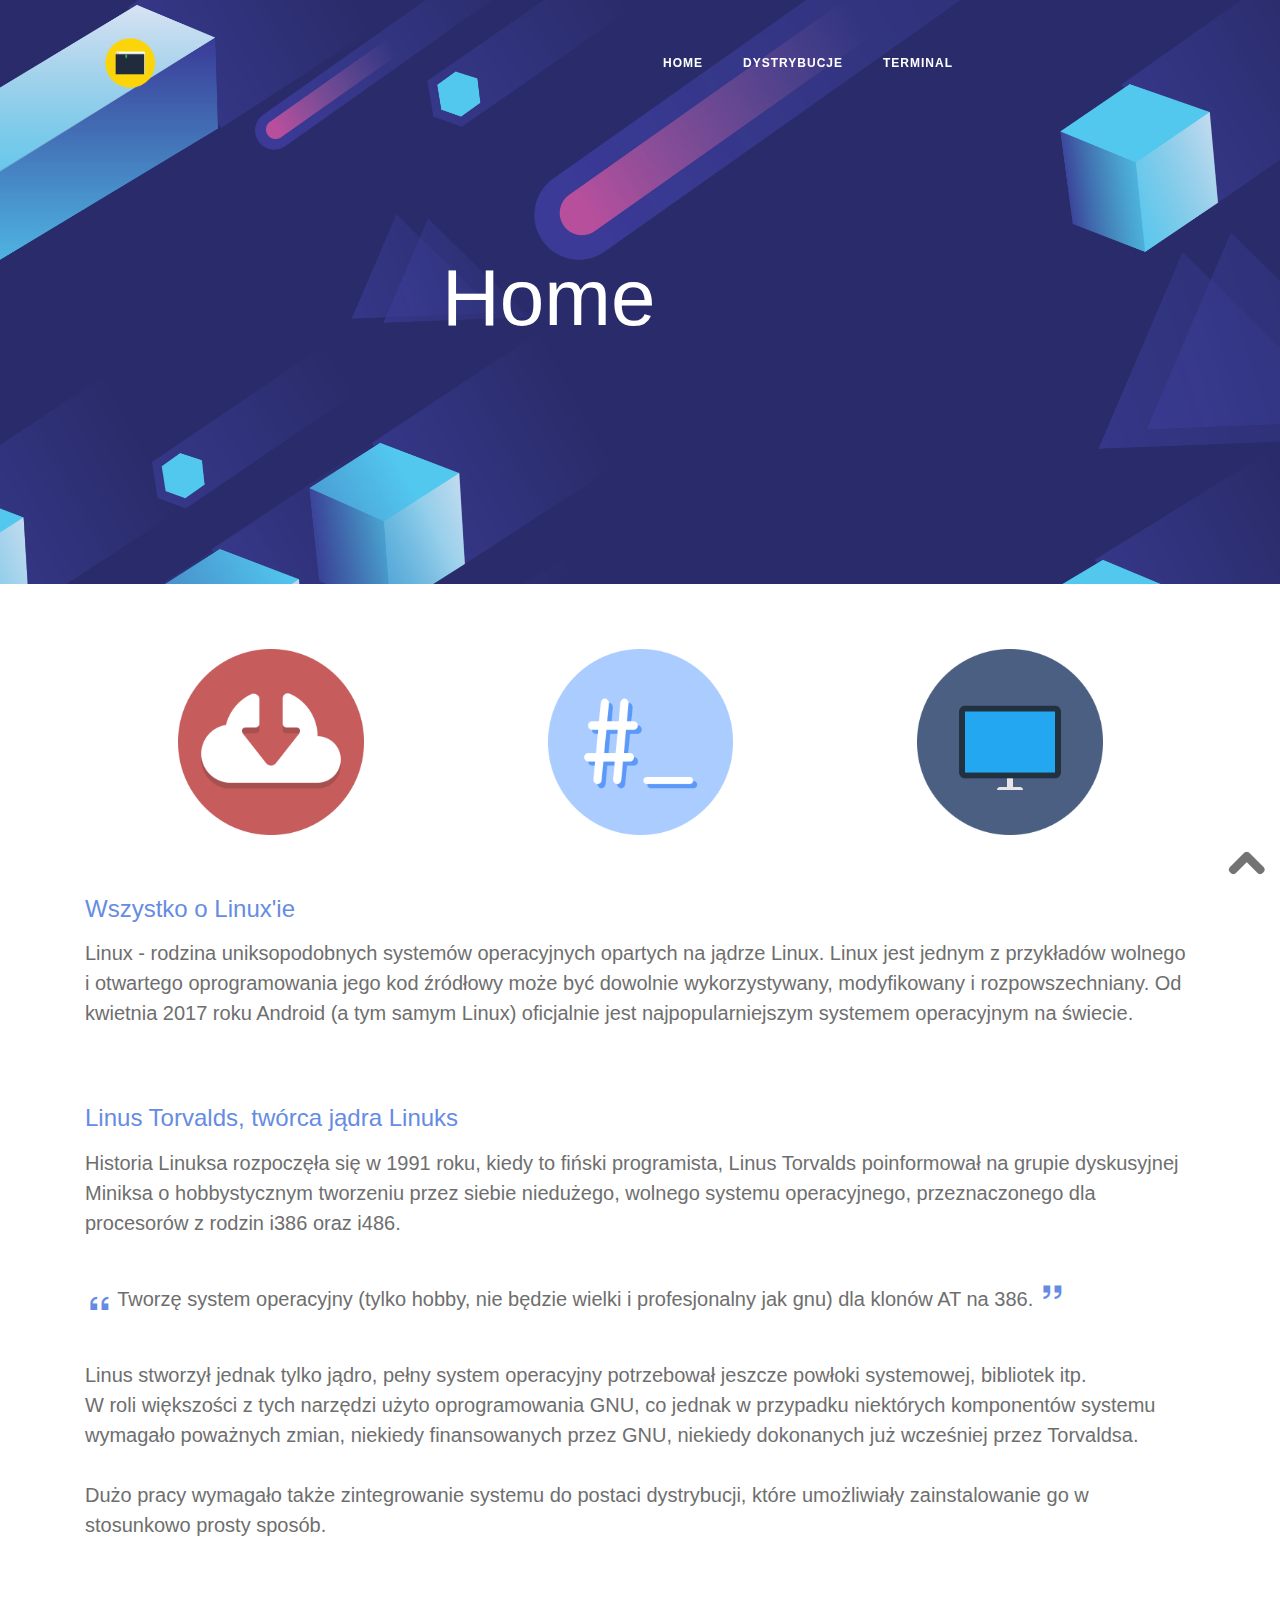
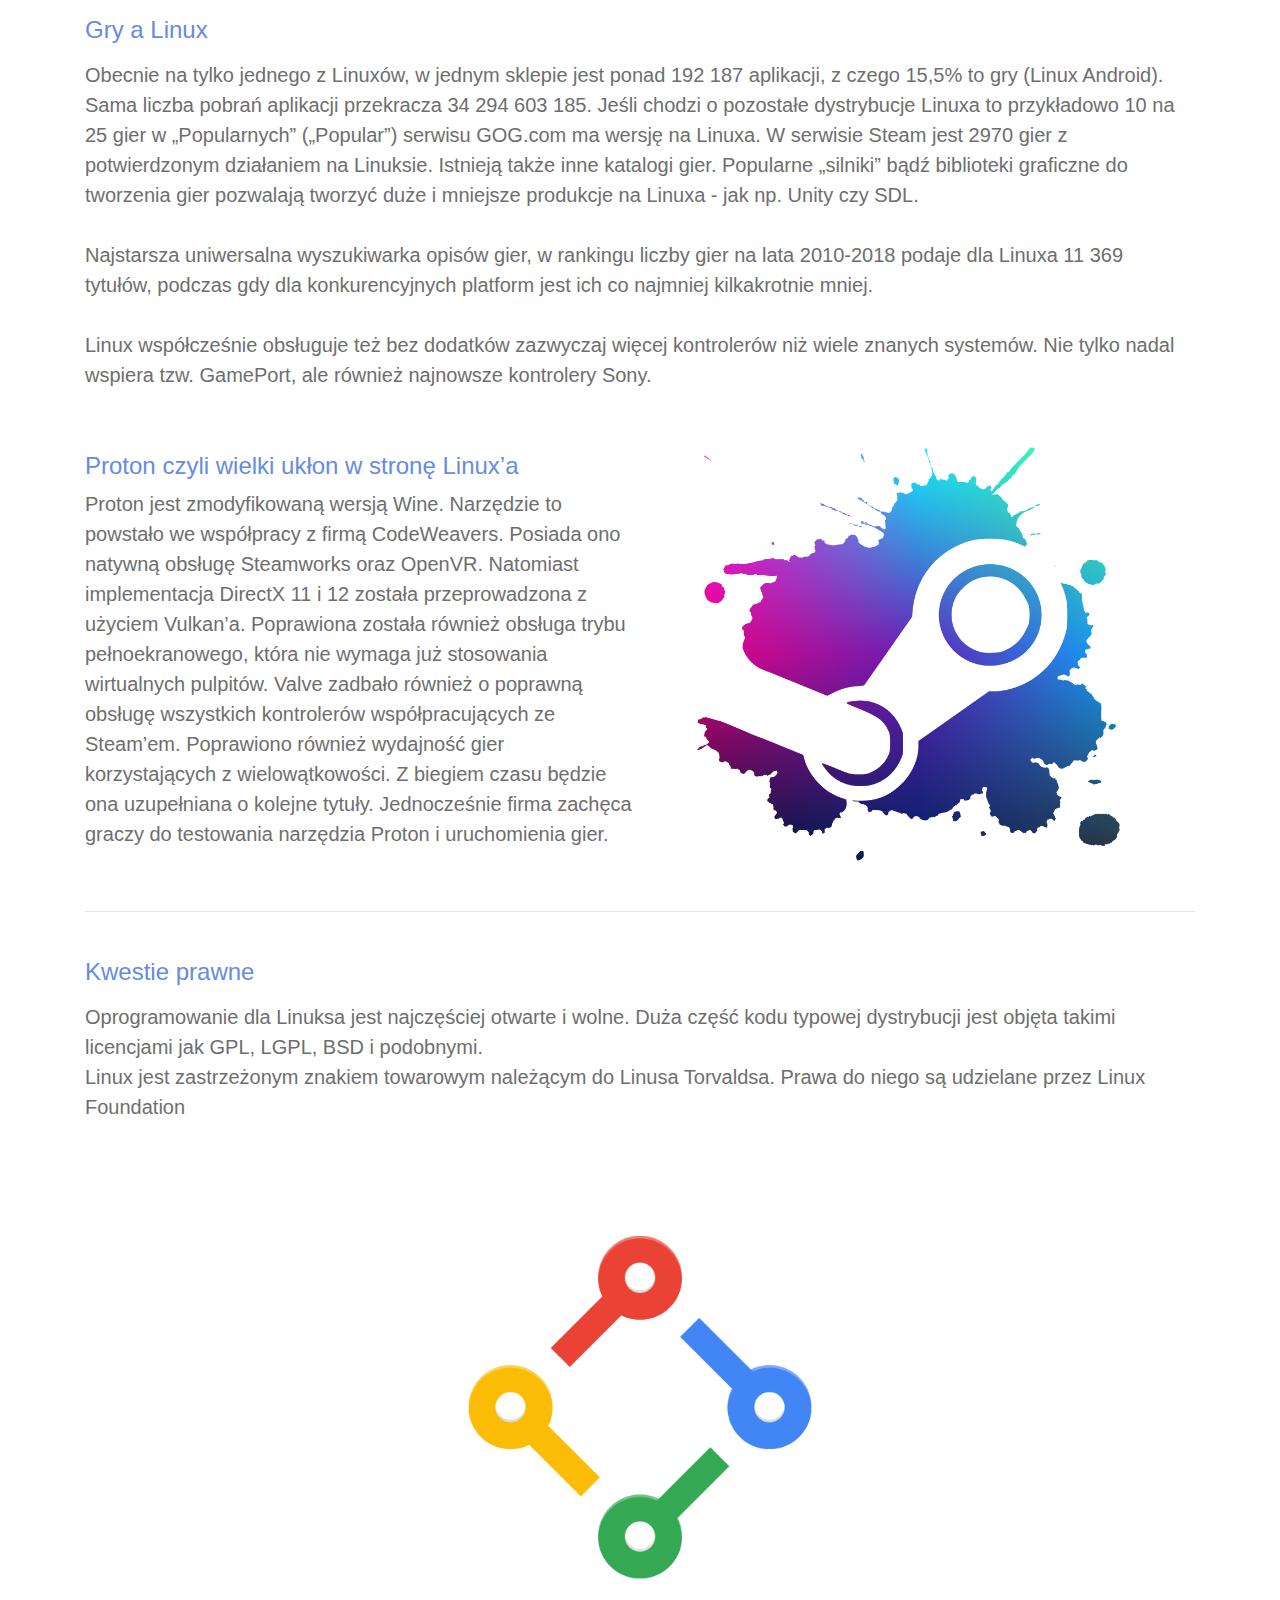
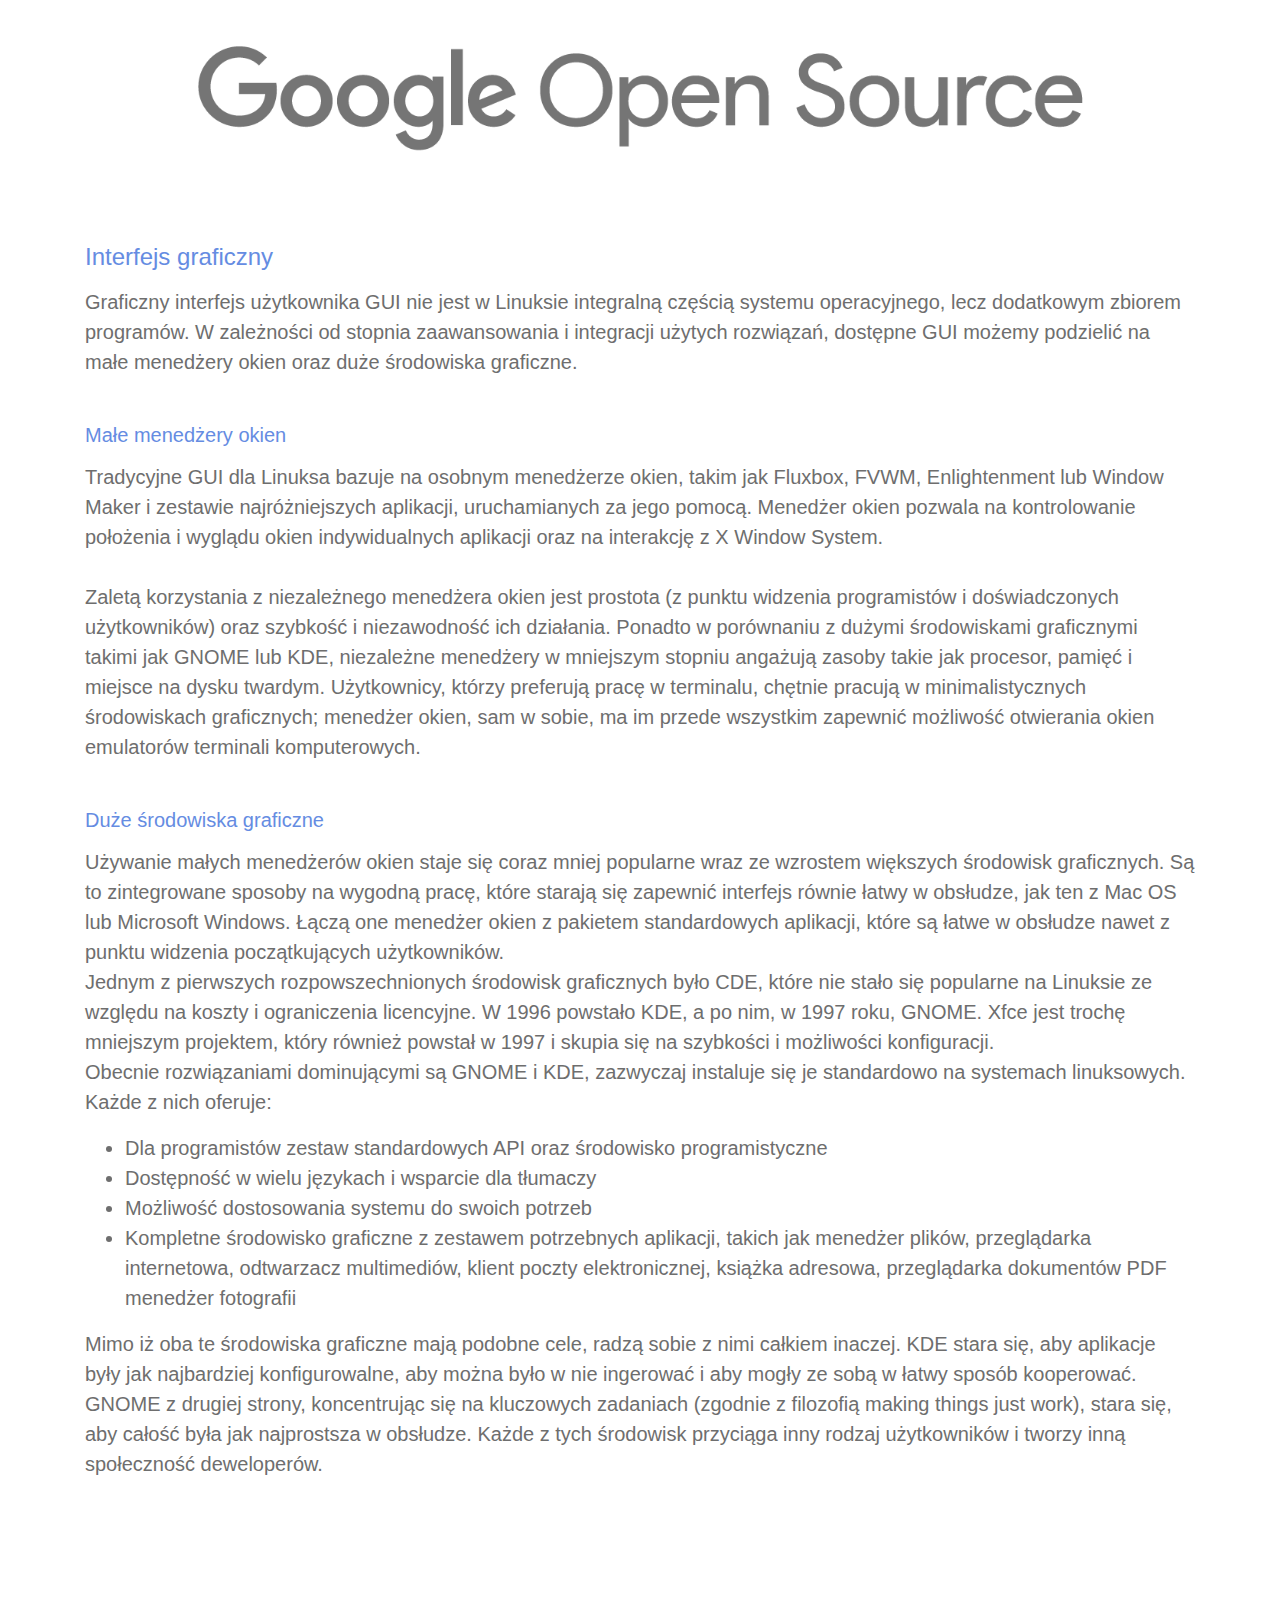
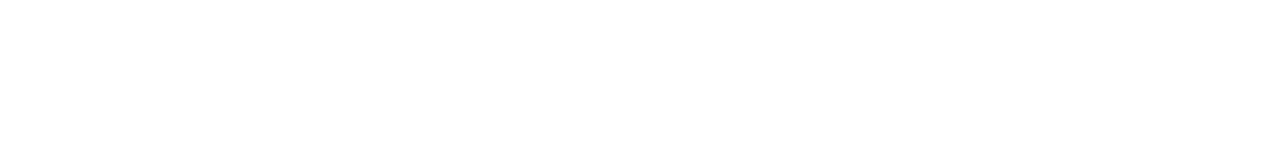
<file: index.html>
<!DOCTYPE html>
<html lang="pl">

<head>
	<title>Wszystko o Linux'ie</title>
	<!--[if gte IE 9]
		<style type="text/css">.gradient {filter: none;}</style>
		<![endif]-->
	<!--[if lt IE 9]>
		<script src="https://cdnjs.cloudflare.com/ajax/libs/html5shiv/3.7.3/html5shiv.min.js"></script>
		<![endif]-->
	<meta charset="utf-8">
	<meta name="viewport" content="width=device-width, initial-scale=1, shrink-to-fit=no">
	<meta name="author" content="Kacper Gajda">
	<meta name="description" content="Strona poświęcona GNU/Linux">
	<meta name="keywords"
		content="Linux, GNU, Otwarte oprogramowanie, system operacyjny, GNU/Linux, Dystrybucje Linuksa, Linus Torvalds, Xfce, GNOME, KDE, Tiling, środowisko graficzne, Terminal, UNIX, Oprogramowanie, menedżer okien, X Window System, GTK+, GDK">
	<meta http-equiv="X-UA-Compatible" content="IE=edge">
	<!-- Bootstrap CSS -->
	<link rel="stylesheet" href="css/bootstrap.css">
	<link rel="stylesheet" href="fontello/fontello.css" type="text/css" />
	<link rel="stylesheet" href="style.css" type="text/css" />
	<link rel="icon" href="iconfinder_Terminal_566022.png" type="image/png">
	<script src="https://ajax.googleapis.com/ajax/libs/jquery/2.2.0/jquery.min.js"></script>
	<script src="jquery.scrollTo.min.js"></script>
	<script>
		jQuery(function ($) {
			$.scrollTo(0);

			$('.scrollup').click(function () {
				$.scrollTo($('body'), 1500);
			});
		});
	</script>
</head>

<body>
	<div>
		<nav class="navbar navbar-expand-lg navbar-light fixed-top" id="mainNav">
			<div class="container">
				<a class="navbar-brand" href="index.html">
					<img src="iconfinder_Terminal_566022.png" width="50" height="50"
						class="Icon d-inline-block mr-1 align-bottom" alt="Terminal" style="margin-top: 20px;" />
				</a>
				<button class="navbar-toggler navbar-toggler-right" type="button" data-toggle="collapse"
					data-target="#navbarResponsive" aria-controls="navbarResponsive" aria-expanded="false"
					aria-label="Toggle navigation">Menu<i class="fas fa-bars"></i></button>
				<div style="margin-right: 20%;" class="collapse navbar-collapse" id="navbarResponsive">
					<ul class="navbar-nav ml-auto">
						<li class="nav-item"><a class="nav-link" href="index.html">Home</a></li>
						<li class="nav-item"><a class="nav-link" href="dystrybucje.html">Dystrybucje</a></li>
						<li class="nav-item"><a class="nav-link" href="terminal.html">Terminal</a></li>
					</ul>
				</div>
			</div>
		</nav>
		<!-- Page Header -->
		<header class="masthead">
			<div class="container">
				<div class="row">
					<div class="col-lg-8 col-md-10 mx-auto">
						<div class="site-heading">
							<br />
							<h1 style="margin-right: 25%;">Home</h1>
							<br />
						</div>
					</div>
				</div>
			</div>
		</header>
		<div class="container">
			<a href="#" class="Icon scrollup"></a>
			<div class="columns">
				<div class="column">
					<a href="index.html">
						<img class="Icon col-lg-7 col-md-10" src="iconfinder_desktop_1287529.png" title="Home" />
					</a>
				</div>
				<div class="column">
					<a href="terminal.html">
						<img class="Icon col-lg-7 col-md-10" src="iconfinder_gksu-root-terminal_3246759.png"
							title="Terminal" alt="Terminal" />
					</a>
				</div>
				<div class="column">
					<a href="dystrybucje.html">
						<img class="Icon col-lg-7 col-md-10" src="iconfinder_download_1055068.png" title="Dystrybucje"
							alt="Dystrybucje" />
					</a>
				</div>
			</div>
			<article>
				<h2>
					Wszystko o Linux'ie
				</h2>
				<p>
					Linux - rodzina uniksopodobnych systemów operacyjnych opartych na jądrze Linux. Linux jest jednym z
					przykładów wolnego i otwartego oprogramowania jego kod źródłowy może być dowolnie wykorzystywany,
					modyfikowany i rozpowszechniany. Od kwietnia 2017 roku Android (a tym samym Linux) oficjalnie jest
					najpopularniejszym systemem operacyjnym na świecie.
				</p>
			</article>
			<br />
			<br />
			<article>
				<h2>
					Linus Torvalds, twórca jądra Linuks
				</h2>
				<p>
					Historia Linuksa rozpoczęła się w 1991 roku, kiedy to fiński programista, Linus Torvalds
					poinformował na grupie dyskusyjnej Miniksa o hobbystycznym tworzeniu przez siebie niedużego, wolnego
					systemu operacyjnego, przeznaczonego dla procesorów z rodzin i386 oraz i486.
				</p>
				<p>
					<br />
					<sub>
						<i class="icon-quote-left"></i>
					</sub>
					Tworzę system operacyjny (tylko hobby, nie będzie wielki i profesjonalny jak gnu) dla klonów AT
					na
					386.
					<sup>
						<i class="icon-quote-right"></i>
					</sup>
					<br />
				</p>
				<p>
					<br />
					Linus stworzył jednak tylko jądro, pełny system operacyjny potrzebował jeszcze powłoki systemowej,
					bibliotek itp.
					<br />
					W roli większości z tych narzędzi użyto oprogramowania GNU, co jednak w przypadku niektórych
					komponentów systemu wymagało poważnych zmian, niekiedy finansowanych przez GNU, niekiedy
					dokonanych już wcześniej przez Torvaldsa.
					<br />
					<br />
					Dużo pracy wymagało także zintegrowanie systemu do postaci dystrybucji, które umożliwiały
					zainstalowanie go w stosunkowo prosty sposób.
				</p>
			</article>
			<br />
			<br />
			<article>
				<h2>
					Gry a Linux
				</h2>
				<p>
					Obecnie na tylko jednego z Linuxów, w jednym sklepie jest ponad 192 187 aplikacji, z czego 15,5% to
					gry (Linux Android). Sama liczba pobrań aplikacji przekracza 34 294 603 185. Jeśli chodzi o
					pozostałe dystrybucje Linuxa to przykładowo 10 na 25 gier w „Popularnych” („Popular”) serwisu
					GOG.com ma wersję na Linuxa. W serwisie Steam jest 2970 gier z potwierdzonym działaniem na Linuksie.
					Istnieją także inne katalogi gier. Popularne „silniki” bądź biblioteki graficzne do tworzenia gier
					pozwalają tworzyć duże i mniejsze produkcje na Linuxa - jak np. Unity czy SDL.
					<br />
					<br />
					Najstarsza uniwersalna wyszukiwarka opisów gier, w rankingu liczby gier na lata 2010-2018 podaje dla
					Linuxa 11 369 tytułów, podczas gdy dla konkurencyjnych platform jest ich co najmniej kilkakrotnie
					mniej.
					<br />
					<br />
					Linux współcześnie obsługuje też bez dodatków zazwyczaj więcej kontrolerów niż wiele znanych
					systemów. Nie tylko nadal wspiera tzw. GamePort, ale również najnowsze kontrolery Sony.
				</p>
			</article>
			<article>
				<img style="margin-top: 25px;" align="right" class="col-lg-6 col-md-7" src="ui29u5n0ixj21.png" />
				<br />
				<p align="left">
					<h2>Proton czyli wielki ukłon w stronę Linux’a</h2>
					Proton jest zmodyfikowaną wersją Wine. Narzędzie to powstało we współpracy z firmą CodeWeavers.
					Posiada ono natywną obsługę Steamworks oraz OpenVR. Natomiast implementacja DirectX 11 i 12 została
					przeprowadzona z użyciem Vulkan’a. Poprawiona została również obsługa trybu pełnoekranowego, która
					nie wymaga już stosowania wirtualnych pulpitów. Valve zadbało również o poprawną obsługę wszystkich
					kontrolerów współpracujących ze Steam’em. Poprawiono również wydajność gier korzystających z
					wielowątkowości.
					Z biegiem czasu będzie ona uzupełniana o kolejne tytuły. Jednocześnie firma zachęca graczy do
					testowania narzędzia Proton i uruchomienia gier.
				</p>
			</article>
			<br />
			<hr />
			<br />
			<article>
				<h2>
					Kwestie prawne
				</h2>
				<p>
					Oprogramowanie dla Linuksa jest najczęściej otwarte i wolne. Duża część kodu typowej dystrybucji
					jest objęta takimi licencjami jak GPL, LGPL, BSD i podobnymi.
					<br />
					Linux jest zastrzeżonym znakiem towarowym należącym do Linusa Torvaldsa. Prawa do niego są udzielane
					przez Linux Foundation
				</p>
				<img class="col-lg-12" src="opensource.png"/>
			</article>
			<article>
				<h2>
					Interfejs graficzny
				</h2>
				<p>
					Graficzny interfejs użytkownika GUI nie jest w Linuksie integralną częścią systemu operacyjnego,
					lecz dodatkowym zbiorem programów. W zależności od stopnia zaawansowania i integracji użytych
					rozwiązań, dostępne GUI możemy podzielić na małe menedżery okien oraz duże środowiska graficzne.
				</p>
				<br />
				<h3>
					Małe menedżery okien
				</h3>
				<p>
					Tradycyjne GUI dla Linuksa bazuje na osobnym menedżerze okien, takim jak Fluxbox, FVWM,
					Enlightenment lub Window Maker i zestawie najróżniejszych aplikacji, uruchamianych za jego pomocą.
					Menedżer okien pozwala na kontrolowanie położenia i wyglądu okien indywidualnych aplikacji oraz na
					interakcję z X Window System.
					<br />
					<br />
					Zaletą korzystania z niezależnego menedżera okien jest prostota (z punktu widzenia programistów i
					doświadczonych użytkowników) oraz szybkość i niezawodność ich działania. Ponadto w porównaniu z
					dużymi środowiskami graficznymi takimi jak GNOME lub KDE, niezależne menedżery w mniejszym stopniu
					angażują zasoby takie jak procesor, pamięć i miejsce na dysku twardym. Użytkownicy, którzy preferują
					pracę w terminalu, chętnie pracują w minimalistycznych środowiskach graficznych; menedżer okien, sam
					w sobie, ma im przede wszystkim zapewnić możliwość otwierania okien emulatorów terminali
					komputerowych.
				</p>
				<br />
				<h3>
					Duże środowiska graficzne
				</h3>
				<p>
					Używanie małych menedżerów okien staje się coraz mniej popularne wraz ze wzrostem większych
					środowisk graficznych. Są to zintegrowane sposoby na wygodną pracę, które starają się zapewnić
					interfejs równie łatwy w obsłudze, jak ten z Mac OS lub Microsoft Windows. Łączą one menedżer
					okien z pakietem standardowych aplikacji, które są łatwe w obsłudze nawet z punktu widzenia
					początkujących użytkowników.
					<br />
					Jednym z pierwszych rozpowszechnionych środowisk graficznych było CDE, które nie stało się popularne
					na Linuksie ze względu na koszty i ograniczenia licencyjne. W 1996 powstało KDE, a po nim, w 1997
					roku, GNOME. Xfce jest trochę mniejszym projektem, który również powstał w 1997 i skupia się na
					szybkości i możliwości konfiguracji.
					<br />
					Obecnie rozwiązaniami dominującymi są GNOME i KDE, zazwyczaj instaluje się je standardowo na
					systemach linuksowych. Każde z nich oferuje:
				</p>
				<ul>
					<li>
						Dla programistów zestaw standardowych API oraz środowisko programistyczne
					</li>
					<li>
						Dostępność w wielu językach i wsparcie dla tłumaczy
					</li>

					<li>
						Możliwość dostosowania systemu do swoich potrzeb
					</li>
					<li>
						Kompletne środowisko graficzne z zestawem potrzebnych aplikacji, takich jak menedżer plików,
						przeglądarka internetowa, odtwarzacz multimediów, klient poczty elektronicznej, książka
						adresowa, przeglądarka dokumentów PDF menedżer fotografii
					</li>
				</ul>
				<p>
					Mimo iż oba te środowiska graficzne mają podobne cele, radzą sobie z nimi całkiem inaczej. KDE stara
					się, aby aplikacje były jak najbardziej konfigurowalne, aby można było w nie ingerować i aby mogły
					ze sobą w łatwy sposób kooperować. GNOME z drugiej strony, koncentrując się na kluczowych zadaniach
					(zgodnie z filozofią making things just work), stara się, aby całość była jak najprostsza w
					obsłudze. Każde z tych środowisk przyciąga inny rodzaj użytkowników i tworzy inną społeczność
					deweloperów.
				</p>
			</article>
			<br />
		</div>
		<footer class="footer text-center">
			<div class="container">
				<div class="row">
					<div class="col-md-5">
						<span class="copyright">© 2020 All rights reserved.</span>
					</div>
					<div class="col-md-7">
						<ul class="list-inline text-center">
							<li class="Icon list-inline-item">
								<a target="_blank" href="https://twitter.com/?lang=pl">
									<i class="icon-twitter-circled"></i>
								</a>
							</li>
							<li class="Icon list-inline-item">
								<a target="_blank" href="https://pl-pl.facebook.com/">
									<i class="icon-facebook-circled"></i>
								</a>
							</li>
							<li class="Icon list-inline-item">
								<a target="_blank" href="https://github.com/BoLubie808/BoLubie808.github.io.git">
									<i class="icon-github-circled-alt2"></i>
								</a>
							</li>
						</ul>
					</div>
				</div>
			</div>
		</footer>
		<!-- Optional Bootstrap JavaScript -->
		<!-- jQuery first, then Popper.js, then Bootstrap JS -->
		<script src="https://code.jquery.com/jquery-3.4.1.slim.min.js"
			integrity="sha384-J6qa4849blE2+poT4WnyKhv5vZF5SrPo0iEjwBvKU7imGFAV0wwj1yYfoRSJoZ+n"
			crossorigin="anonymous"></script>
		<script src="https://cdn.jsdelivr.net/npm/popper.js@1.16.0/dist/umd/popper.min.js"
			integrity="sha384-Q6E9RHvbIyZFJoft+2mJbHaEWldlvI9IOYy5n3zV9zzTtmI3UksdQRVvoxMfooAo"
			crossorigin="anonymous"></script>
		<script src="https://stackpath.bootstrapcdn.com/bootstrap/4.4.1/js/bootstrap.min.js"
			integrity="sha384-wfSDF2E50Y2D1uUdj0O3uMBJnjuUD4Ih7YwaYd1iqfktj0Uod8GCExl3Og8ifwB6"
			crossorigin="anonymous"></script>
		<script src="js/bootstrap.min.js"></script>
</body>

</html>
</file>
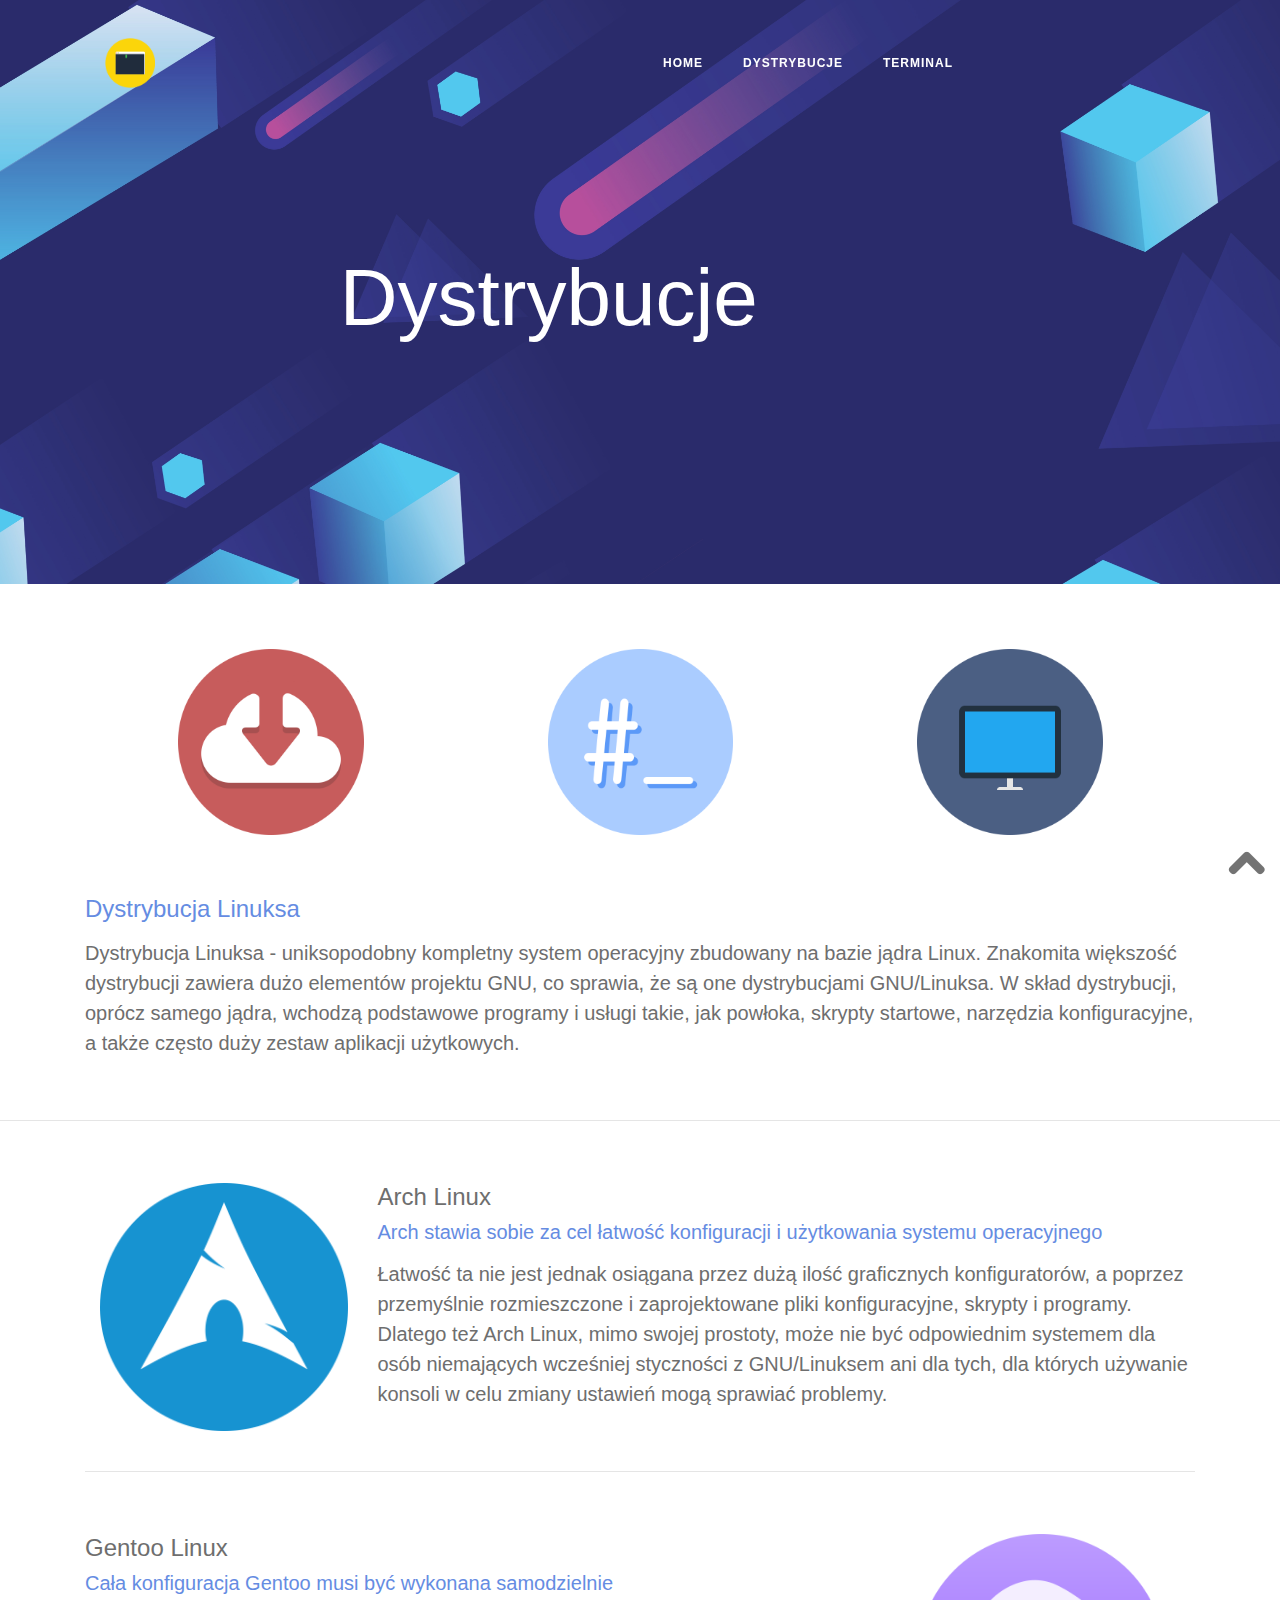
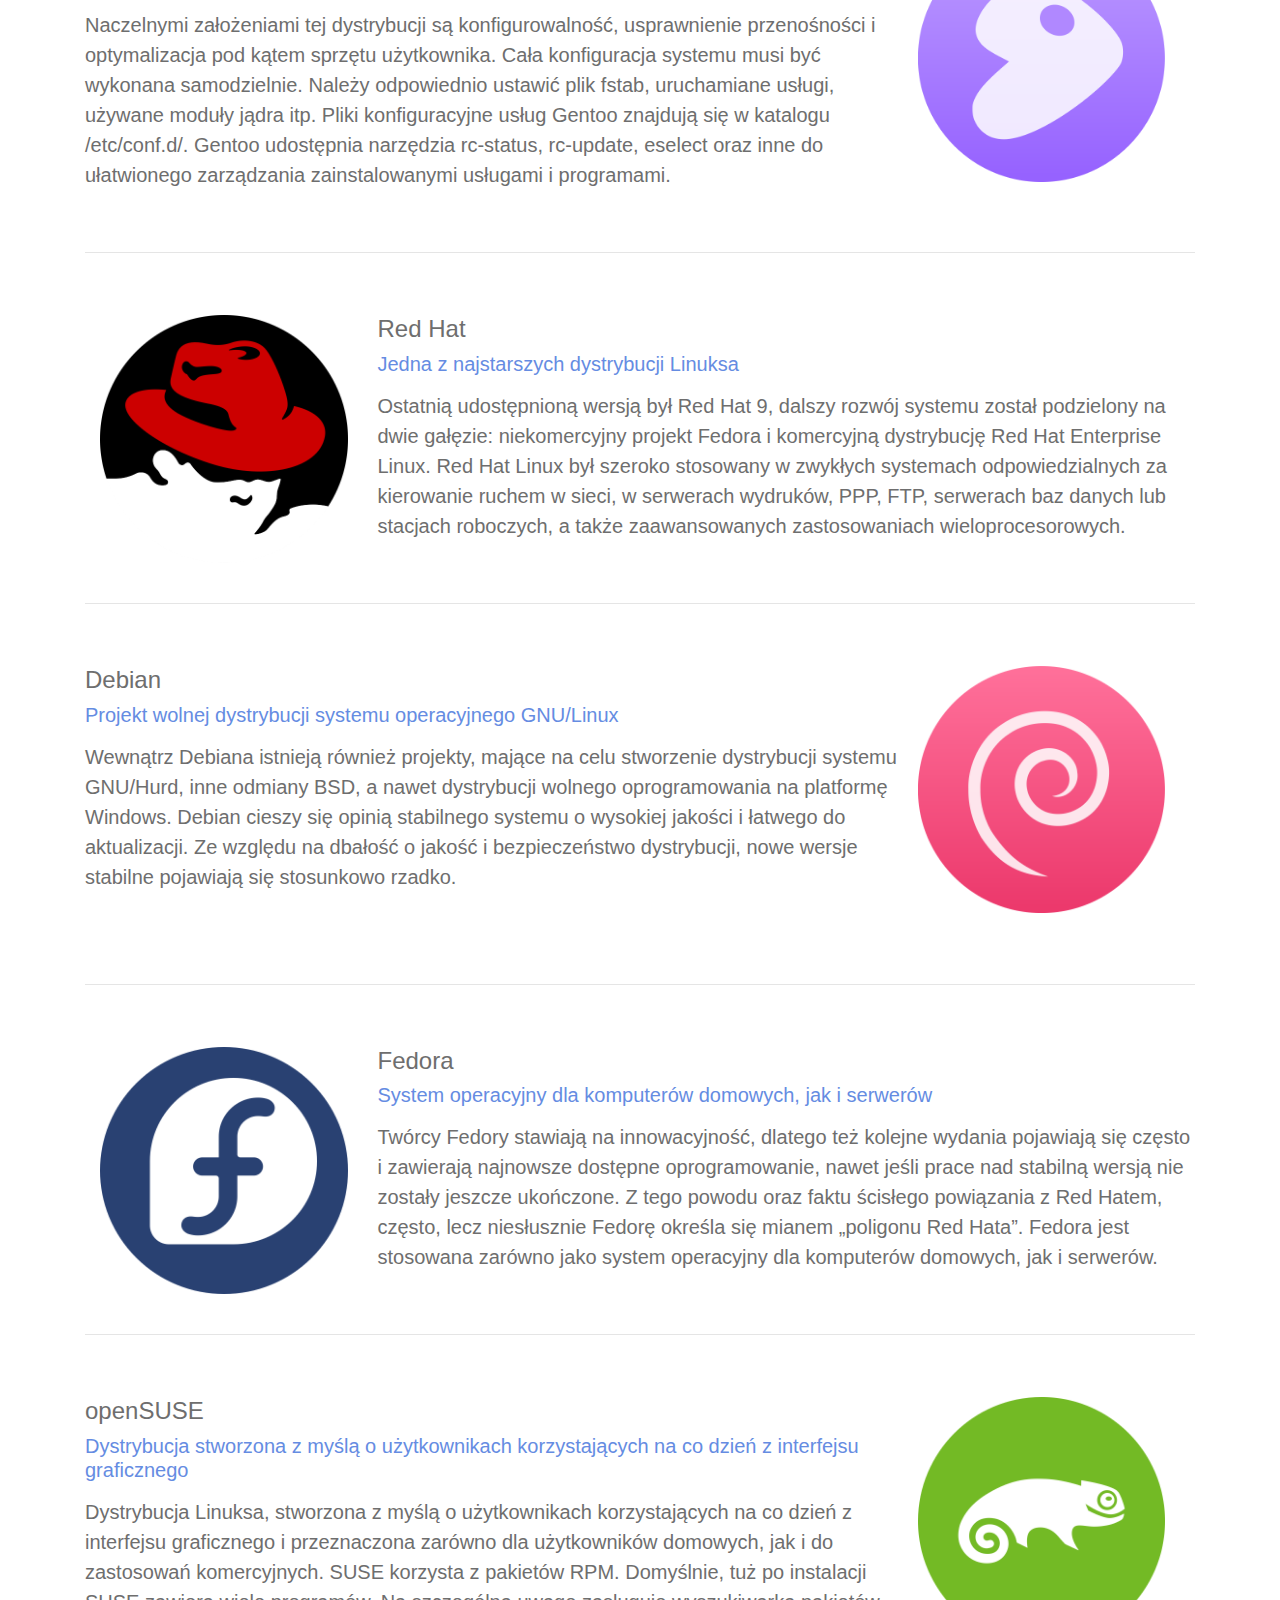
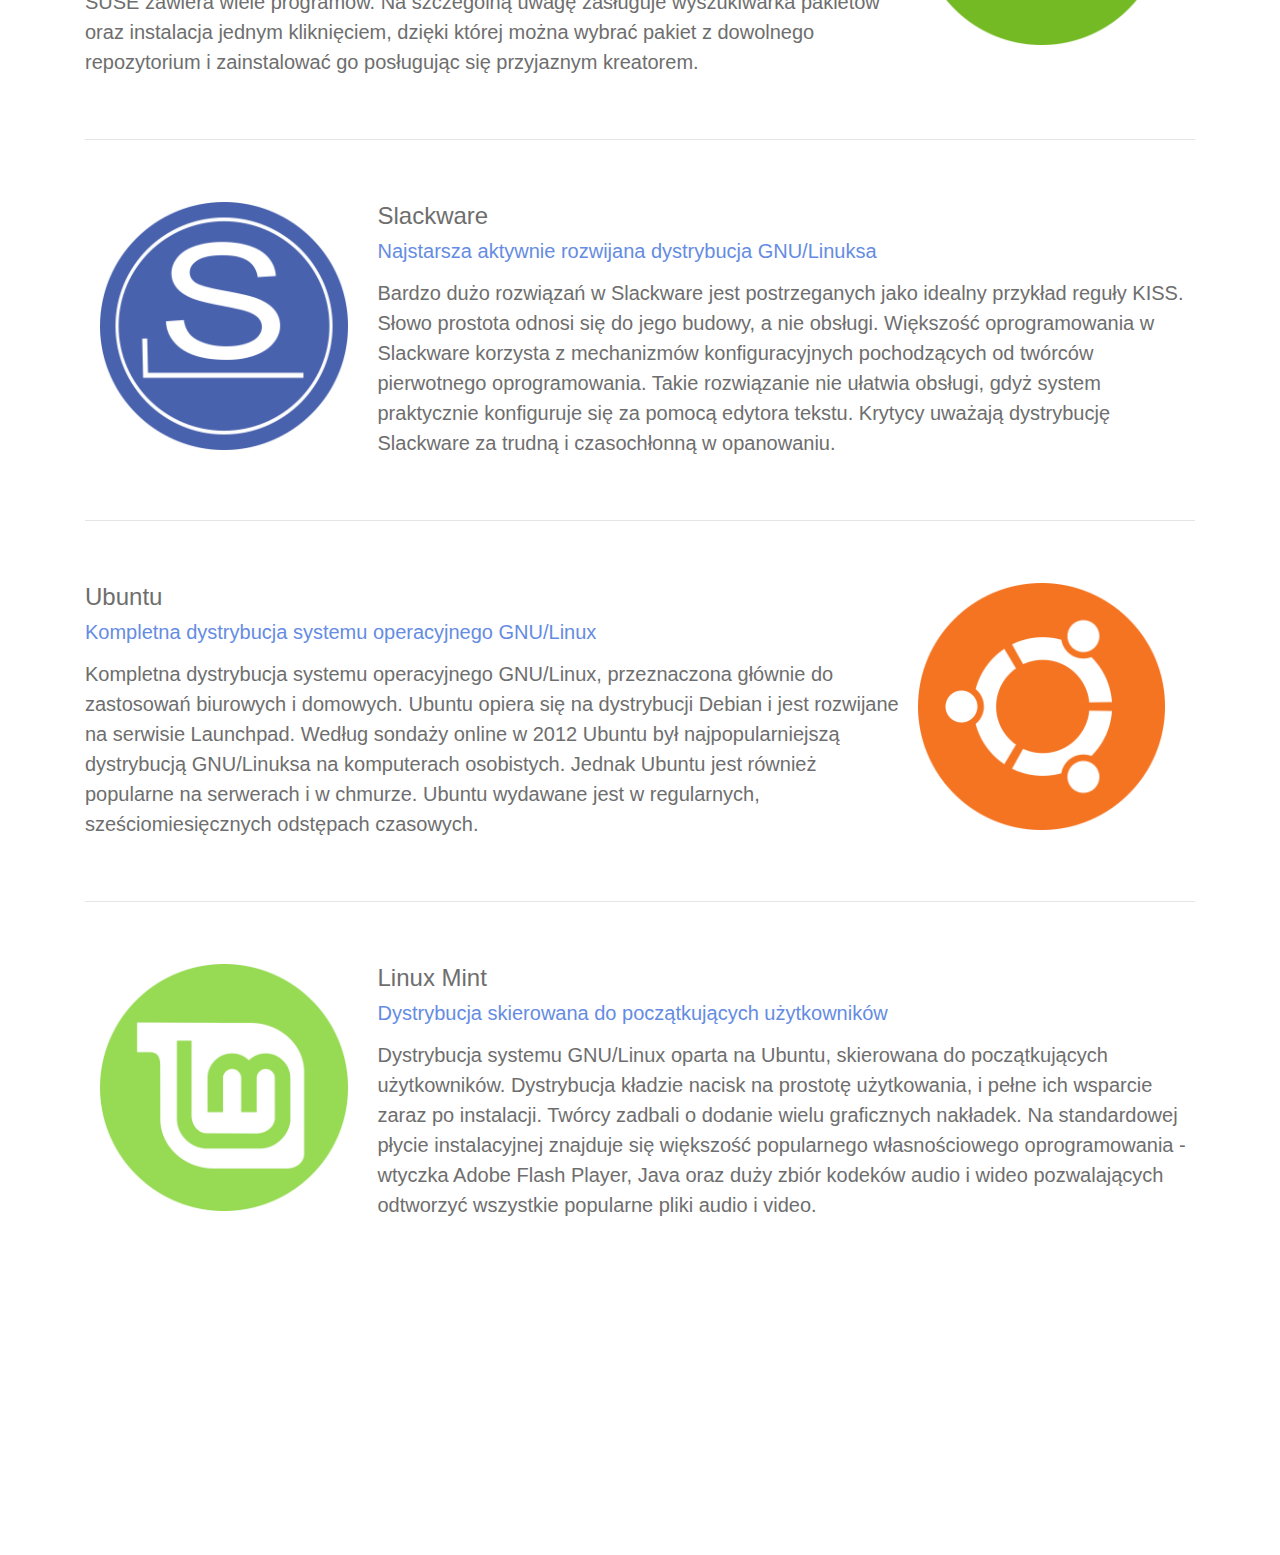
<file: dystrybucje.html>
<!DOCTYPE html>
<html lang="pl">

<head>
	<title>Wszystko o Linux'ie</title>
	<!--[if gte IE 9]
		<style type="text/css">.gradient {filter: none;}</style>
		<![endif]-->
	<!--[if lt IE 9]>
		<script src="https://cdnjs.cloudflare.com/ajax/libs/html5shiv/3.7.3/html5shiv.min.js"></script>
		<![endif]-->
	<meta charset="utf-8">
	<meta name="viewport" content="width=device-width, initial-scale=1, shrink-to-fit=no">
	<meta name="author" content="Kacper Gajda">
	<meta name="description" content="Strona poświęcona GNU/Linux">
	<meta name="keywords"
		content="Linux, GNU, Otwarte oprogramowanie, system operacyjny, GNU/Linux, Dystrybucje Linuksa, Linus Torvalds, Xfce, GNOME, KDE, Tiling, środowisko graficzne, Terminal, UNIX, Oprogramowanie, menedżer okien, X Window System, GTK+, GDK">
	<meta http-equiv="X-UA-Compatible" content="IE=edge">
	<!-- Bootstrap CSS -->
	<link rel="stylesheet" href="css/bootstrap.css">
	<link rel="stylesheet" href="fontello/fontello.css" type="text/css" />
	<link rel="stylesheet" href="style.css" type="text/css" />
	<link rel="icon" href="iconfinder_Terminal_566022.png" type="image/png">
	<script src="https://ajax.googleapis.com/ajax/libs/jquery/2.2.0/jquery.min.js"></script>
	<script src="jquery.scrollTo.min.js"></script>
	<script>
		jQuery(function ($) {
			$.scrollTo(0);

			$('.scrollup').click(function () {
				$.scrollTo($('body'), 1500);
			});
		});
	</script>
</head>

<body>
	<div>
		<nav class="navbar navbar-expand-lg navbar-light fixed-top" id="mainNav">
			<div class="container">
				<a class="navbar-brand" href="index.html">
					<img src="iconfinder_Terminal_566022.png" width="50" height="50"
						class="Icon d-inline-block mr-1 align-bottom" alt="Terminal" style="margin-top: 20px;" />
				</a>
				<button class="navbar-toggler navbar-toggler-right" type="button" data-toggle="collapse"
					data-target="#navbarResponsive" aria-controls="navbarResponsive" aria-expanded="false"
					aria-label="Toggle navigation">Menu<i class="fas fa-bars"></i></button>
				<div style="margin-right: 20%;" class="collapse navbar-collapse" id="navbarResponsive">
					<ul class="navbar-nav ml-auto">
						<li class="nav-item"><a class="nav-link" href="index.html">Home</a></li>
						<li class="nav-item"><a class="nav-link" href="dystrybucje.html">Dystrybucje</a></li>
						<li class="nav-item"><a class="nav-link" href="terminal.html">Terminal</a></li>
					</ul>
				</div>
			</div>
		</nav>
		<!-- Page Header -->
		<header class="masthead">
			<div class="container">
				<div class="row">
					<div class="col-lg-8 col-md-10 mx-auto">
						<div class="site-heading">
							<br />
							<h1 style="margin-right: 25%;">Dystrybucje</h1>
							<br />
						</div>
					</div>
				</div>
			</div>
		</header>
		<div class="container">
			<a href="#" class="Icon scrollup"></a>
			<div class="columns">
				<div class="column">
					<a href="index.html">
						<img class="Icon col-lg-7 col-md-10" src="iconfinder_desktop_1287529.png" title="Home" />
					</a>
				</div>
				<div class="column">
					<a href="terminal.html">
						<img class="Icon col-lg-7 col-md-10" src="iconfinder_gksu-root-terminal_3246759.png"
							title="Terminal" alt="Terminal" />
					</a>
				</div>
				<div class="column">
					<a href="dystrybucje.html">
						<img class="Icon col-lg-7 col-md-10" src="iconfinder_download_1055068.png" title="Dystrybucje"
							alt="Dystrybucje" />
					</a>
				</div>
			</div>
		</div>
		<section class="container">
			<article>
				<h2>
					Dystrybucja Linuksa
				</h2>
				<p>
					Dystrybucja Linuksa - uniksopodobny kompletny system operacyjny zbudowany na bazie jądra Linux.
					Znakomita większość dystrybucji zawiera dużo elementów projektu GNU, co sprawia, że są one
					dystrybucjami GNU/Linuksa. W skład dystrybucji, oprócz samego jądra, wchodzą podstawowe programy i
					usługi takie, jak powłoka, skrypty startowe, narzędzia konfiguracyjne, a także często duży zestaw
					aplikacji użytkowych.
				</p>
			</article>
		</section>
		<br />
		<hr />
		<br />
		<section class="container">
			<article>
				<div class="distros">
					<figure>
						<a target="_blank" href="https://www.archlinux.org/">
							<img class="Icon col-sm-6 col-md-5 col-lg-4 col-xl-3" src="iconfinder_archlinux_386451.png"
								align="left" alt="Arch" />
						</a>
					</figure>
					<a target="_blank" href="https://www.archlinux.org/">
						<h2>
							Arch Linux
						</h2>
					</a>
					<h3>
						Arch stawia sobie za cel łatwość konfiguracji i użytkowania systemu operacyjnego
					</h3>
					<p>
						Łatwość ta nie jest jednak osiągana przez dużą ilość graficznych konfiguratorów, a poprzez
						przemyślnie rozmieszczone i zaprojektowane pliki konfiguracyjne, skrypty i programy. Dlatego też
						Arch Linux, mimo swojej prostoty, może nie być odpowiednim systemem dla osób niemających
						wcześniej styczności z GNU/Linuksem ani dla tych, dla których używanie konsoli w celu zmiany
						ustawień mogą sprawiać problemy.
					</p>
				</div>
			</article>
			<br />
			<hr />
			<br />
			<article>
				<div class="distros">
					<figure>
						<a target="_blank" href="https://www.gentoo.org/">
							<img class="distrosimg Icon col-sm-6 col-md-5 col-lg-4 col-xl-3" src="gentoo.png"
								alt="Gentoo" />
						</a>
					</figure>
					<a target="_blank" href="https://www.gentoo.org/">
						<h2>
							Gentoo Linux
						</h2>
					</a>
					<h3>
						Cała konfiguracja Gentoo musi być wykonana samodzielnie
					</h3>
					<p>
						Naczelnymi założeniami tej dystrybucji są konfigurowalność, usprawnienie przenośności i
						optymalizacja pod kątem sprzętu użytkownika. Cała konfiguracja systemu musi być wykonana
						samodzielnie. Należy odpowiednio ustawić plik fstab, uruchamiane usługi, używane moduły jądra
						itp. Pliki konfiguracyjne usług Gentoo znajdują się w katalogu /etc/conf.d/. Gentoo udostępnia
						narzędzia rc-status, rc-update, eselect oraz inne do ułatwionego zarządzania zainstalowanymi
						usługami i programami.
					</p>
				</div>
			</article>
			<br />
			<hr />
			<br />
			<article>
				<div class="distros">
					<figure>
						<a target="_blank" href="https://www.redhat.com/en">
							<img class="Icon col-sm-6 col-md-5 col-lg-4 col-xl-3" src="iconfinder_redhat_386492.png"
								align="left" alt="Red Hat" />
						</a>
					</figure>
					<a target="_blank" href="https://www.redhat.com/en">
						<h2>
							Red Hat
						</h2>
					</a>
					<h3>
						Jedna z najstarszych dystrybucji Linuksa
					</h3>
					<p>
						Ostatnią udostępnioną wersją był Red Hat 9, dalszy rozwój systemu został podzielony na dwie
						gałęzie: niekomercyjny projekt Fedora i komercyjną dystrybucję Red Hat Enterprise Linux. Red Hat
						Linux był szeroko stosowany w zwykłych systemach odpowiedzialnych za kierowanie ruchem w sieci,
						w serwerach wydruków, PPP, FTP, serwerach baz danych lub stacjach roboczych, a także
						zaawansowanych zastosowaniach wieloprocesorowych.
					</p>
				</div>
			</article>
			<br />
			<hr />
			<br />
			<article>
				<div class="distros">
					<figure>
						<a target="_blank" href="https://www.debian.org/">
							<img class="distrosimg Icon col-sm-6 col-md-5 col-lg-4 col-xl-3" src="debian.png"
								alt="Debian" />
						</a>
					</figure>
					<a target="_blank" href="https://www.debian.org/">
						<h2>
							Debian
						</h2>
					</a>
					<h3>
						Projekt wolnej dystrybucji systemu operacyjnego GNU/Linux
					</h3>
					<p>
						Wewnątrz Debiana istnieją również projekty, mające na celu stworzenie dystrybucji systemu
						GNU/Hurd, inne odmiany BSD, a nawet dystrybucji wolnego oprogramowania na platformę Windows.
						Debian cieszy się opinią stabilnego systemu o wysokiej jakości i łatwego do aktualizacji. Ze
						względu na dbałość o jakość i bezpieczeństwo dystrybucji, nowe wersje stabilne pojawiają się
						stosunkowo rzadko.
					</p>
				</div>
			</article>
			<br />
			<br />
			<hr />
			<br />
			<article>
				<div class="distros">
					<figure>
						<a target="_blank" href="https://getfedora.org/">
							<img class="Icon col-sm-6 col-md-5 col-lg-4 col-xl-3" src="iconfinder_fedora_386460.png"
								align="left" alt="Fedora" />
						</a>
					</figure>
					<a target="_blank" href="https://getfedora.org/">
						<h2>
							Fedora
						</h2>
					</a>
					<h3>
						System operacyjny dla komputerów domowych, jak i serwerów
					</h3>
					<p>
						Twórcy Fedory stawiają na innowacyjność, dlatego też kolejne wydania pojawiają się często i
						zawierają najnowsze dostępne oprogramowanie, nawet jeśli prace nad stabilną wersją nie zostały
						jeszcze ukończone. Z tego powodu oraz faktu ścisłego powiązania z Red Hatem, często, lecz
						niesłusznie Fedorę określa się mianem „poligonu Red Hata”. Fedora jest stosowana zarówno jako
						system operacyjny dla komputerów domowych, jak i serwerów.
					</p>
				</div>
			</article>
			<br />
			<hr />
			<br />
			<article>
				<div class="distros">
					<figure>
						<a target="_blank" href="https://www.opensuse.org/">
							<img class="distrosimg Icon col-sm-6 col-md-5 col-lg-4 col-xl-3"
								src="iconfinder_opensuse_386483.png" alt="openSUSE" />
						</a>
					</figure>
					<a target="_blank" href="https://www.opensuse.org/">
						<h2>
							openSUSE
						</h2>
					</a>
					<h3>
						Dystrybucja stworzona z myślą o użytkownikach korzystających na co dzień z interfejsu
						graficznego
					</h3>
					<p>
						Dystrybucja Linuksa, stworzona z myślą o użytkownikach korzystających na co dzień z interfejsu
						graficznego i przeznaczona zarówno dla użytkowników domowych, jak i do zastosowań komercyjnych.
						SUSE korzysta z pakietów RPM. Domyślnie, tuż po instalacji SUSE zawiera wiele programów. Na
						szczególną uwagę zasługuje wyszukiwarka pakietów oraz instalacja jednym kliknięciem, dzięki
						której można wybrać pakiet z dowolnego repozytorium i zainstalować go posługując się przyjaznym
						kreatorem.
					</p>
				</div>
			</article>
			<br />
			<hr />
			<br />
			<article>
				<div class="distros">
					<figure>
						<a target="_blank" href="http://www.slackware.com/">
							<img class="Icon col-sm-6 col-md-5 col-lg-4 col-xl-3" src="iconfinder_slackware_386496.png"
								align="left" alt="Slackware" />
						</a>
					</figure>
					<a target="_blank" href="http://www.slackware.com/">
						<h2>
							Slackware
						</h2>
					</a>
					<h3>
						Najstarsza aktywnie rozwijana dystrybucja GNU/Linuksa
					</h3>
					<p>
						Bardzo dużo rozwiązań w Slackware jest postrzeganych jako idealny przykład reguły KISS. Słowo
						prostota odnosi się do jego budowy, a nie obsługi. Większość oprogramowania w Slackware korzysta
						z mechanizmów konfiguracyjnych pochodzących od twórców pierwotnego oprogramowania. Takie
						rozwiązanie nie ułatwia obsługi, gdyż system praktycznie konfiguruje się za pomocą edytora
						tekstu. Krytycy uważają dystrybucję Slackware za trudną i czasochłonną w opanowaniu.
					</p>
				</div>
			</article>
			<br />
			<hr />
			<br />
			<article>
				<div class="distros">
					<figure>
						<a target="_blank" href="https://ubuntu.com/">
							<img class="distrosimg Icon col-sm-6 col-md-5 col-lg-4 col-xl-3"
								src="iconfinder_ubuntu_386503.png" alt="Ubuntu" />
						</a>
					</figure>
					<a target="_blank" href="https://ubuntu.com/">
						<h2>
							Ubuntu
						</h2>
					</a>
					<h3>
						Kompletna dystrybucja systemu operacyjnego GNU/Linux
					</h3>
					<p>
						Kompletna dystrybucja systemu operacyjnego GNU/Linux, przeznaczona głównie do zastosowań
						biurowych i domowych. Ubuntu opiera się na dystrybucji Debian i jest rozwijane na serwisie
						Launchpad. Według sondaży online w 2012 Ubuntu był najpopularniejszą dystrybucją GNU/Linuksa na
						komputerach osobistych. Jednak Ubuntu jest również popularne na serwerach i w chmurze. Ubuntu
						wydawane jest w regularnych, sześciomiesięcznych odstępach czasowych.
					</p>
				</div>
			</article>
			<br />
			<hr />
			<br />
			<article>
				<div class="distros">
					<figure>
						<a target="_blank" href="https://linuxmint.com/">
							<img class="Icon col-sm-6 col-md-5 col-lg-4 col-xl-3" src="iconfinder_linux_mint_386475.png"
								align="left" alt="Mint" />
						</a>
					</figure>
					<a target="_blank" href="https://linuxmint.com/">
						<h2>
							Linux Mint
						</h2>
					</a>
					<h3>
						Dystrybucja skierowana do początkujących użytkowników
					</h3>
					<p>
						Dystrybucja systemu GNU/Linux oparta na Ubuntu, skierowana do początkujących użytkowników.
						Dystrybucja kładzie nacisk na prostotę użytkowania, i pełne ich wsparcie zaraz po instalacji.
						Twórcy zadbali o dodanie wielu graficznych nakładek. Na standardowej płycie instalacyjnej
						znajduje się większość popularnego własnościowego oprogramowania - wtyczka Adobe Flash Player,
						Java oraz duży zbiór kodeków audio i wideo pozwalających odtworzyć wszystkie popularne pliki
						audio i video.
					</p>
				</div>
			</article>
			<br />
			<br />
			<br />
		</section>
		<footer class="footer text-center">
			<div class="container">
				<div class="row">
					<div class="col-md-5">
						<span class="copyright">© 2020 All rights reserved.</span>
					</div>
					<div class="col-md-7">
						<ul class="list-inline text-center">
							<li class="Icon list-inline-item">
								<a target="_blank" href="https://twitter.com/?lang=pl">
									<i class="icon-twitter-circled"></i>
								</a>
							</li>
							<li class="Icon list-inline-item">
								<a target="_blank" href="https://pl-pl.facebook.com/">
									<i class="icon-facebook-circled"></i>
								</a>
							</li>
							<li class="Icon list-inline-item">
								<a target="_blank" href="https://github.com/BoLubie808/BoLubie808.github.io.git">
									<i class="icon-github-circled-alt2"></i>
								</a>
							</li>
						</ul>
					</div>
				</div>
			</div>
		</footer>
		<!-- Optional Bootstrap JavaScript -->
		<!-- jQuery first, then Popper.js, then Bootstrap JS -->
		<script src="https://code.jquery.com/jquery-3.4.1.slim.min.js"
			integrity="sha384-J6qa4849blE2+poT4WnyKhv5vZF5SrPo0iEjwBvKU7imGFAV0wwj1yYfoRSJoZ+n"
			crossorigin="anonymous"></script>
		<script src="https://cdn.jsdelivr.net/npm/popper.js@1.16.0/dist/umd/popper.min.js"
			integrity="sha384-Q6E9RHvbIyZFJoft+2mJbHaEWldlvI9IOYy5n3zV9zzTtmI3UksdQRVvoxMfooAo"
			crossorigin="anonymous"></script>
		<script src="https://stackpath.bootstrapcdn.com/bootstrap/4.4.1/js/bootstrap.min.js"
			integrity="sha384-wfSDF2E50Y2D1uUdj0O3uMBJnjuUD4Ih7YwaYd1iqfktj0Uod8GCExl3Og8ifwB6"
			crossorigin="anonymous"></script>
		<script src="js/bootstrap.min.js"></script>
</body>

</html>
</file>
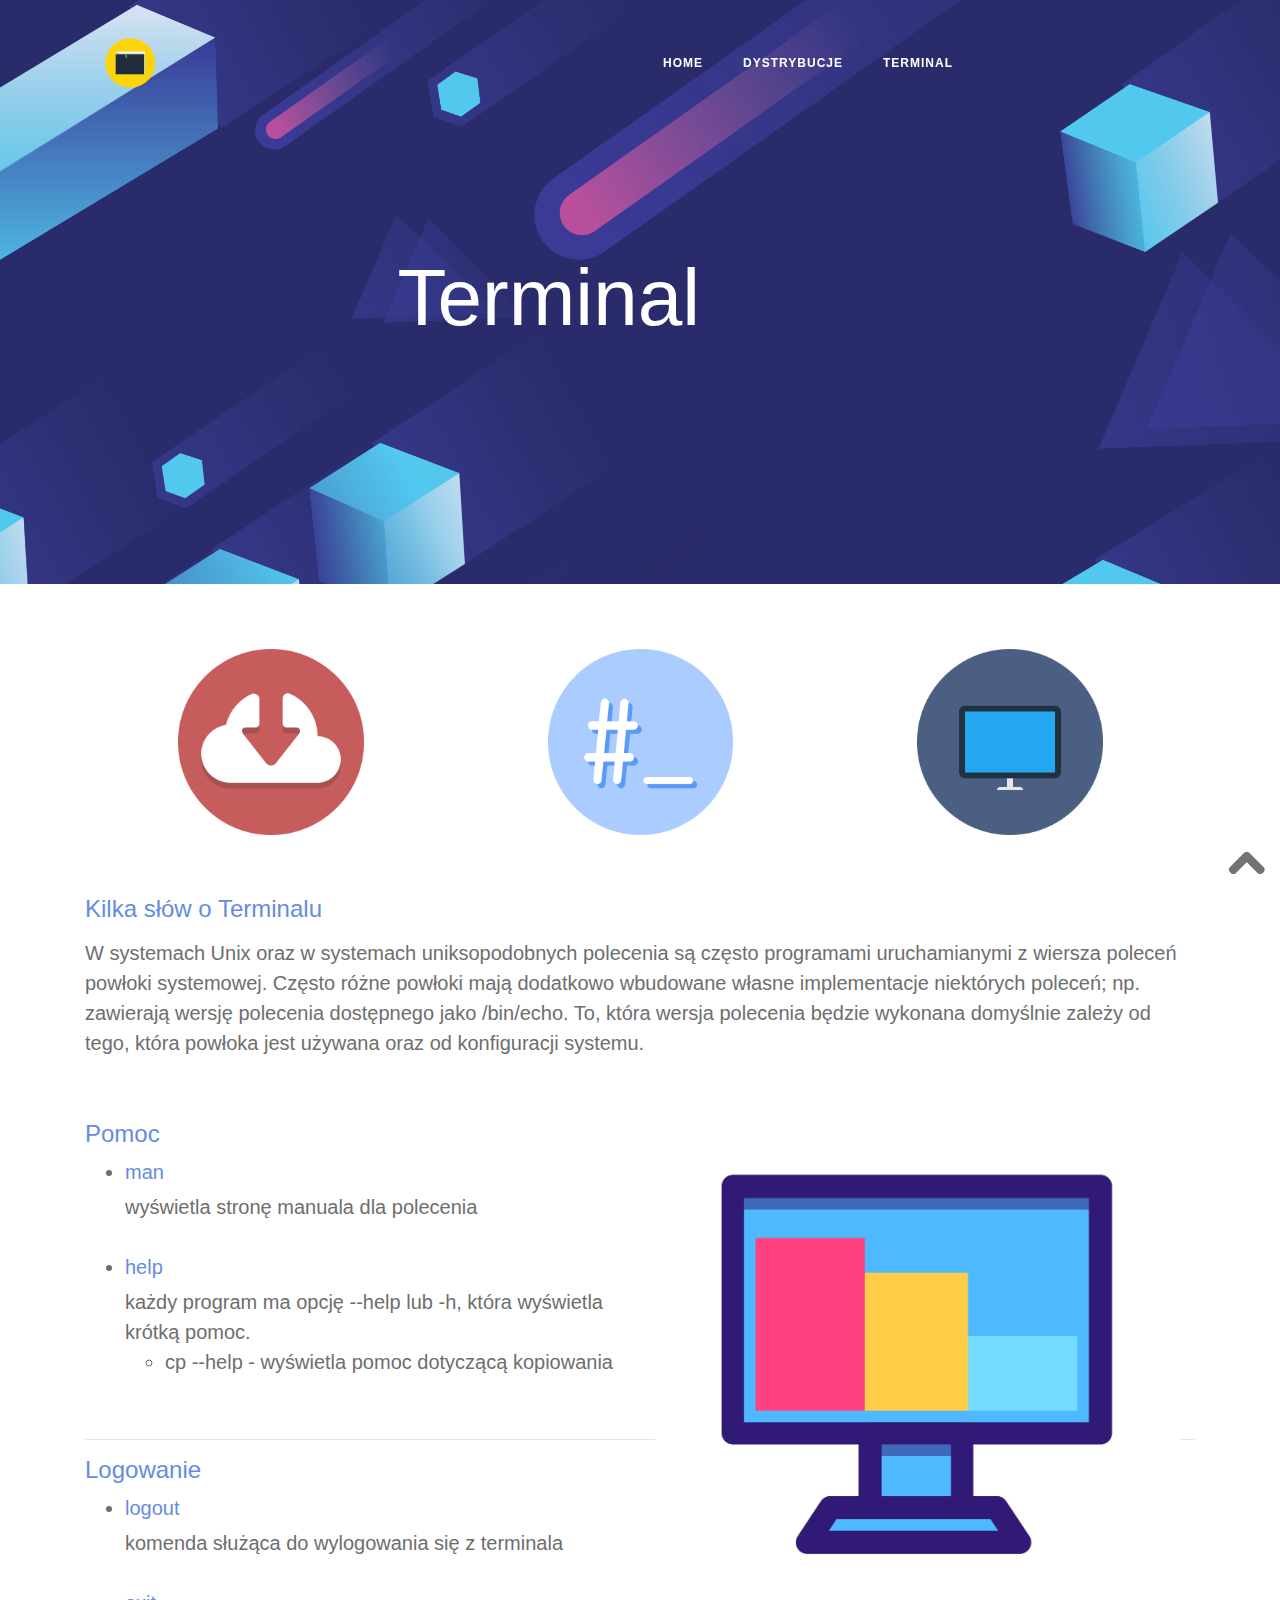
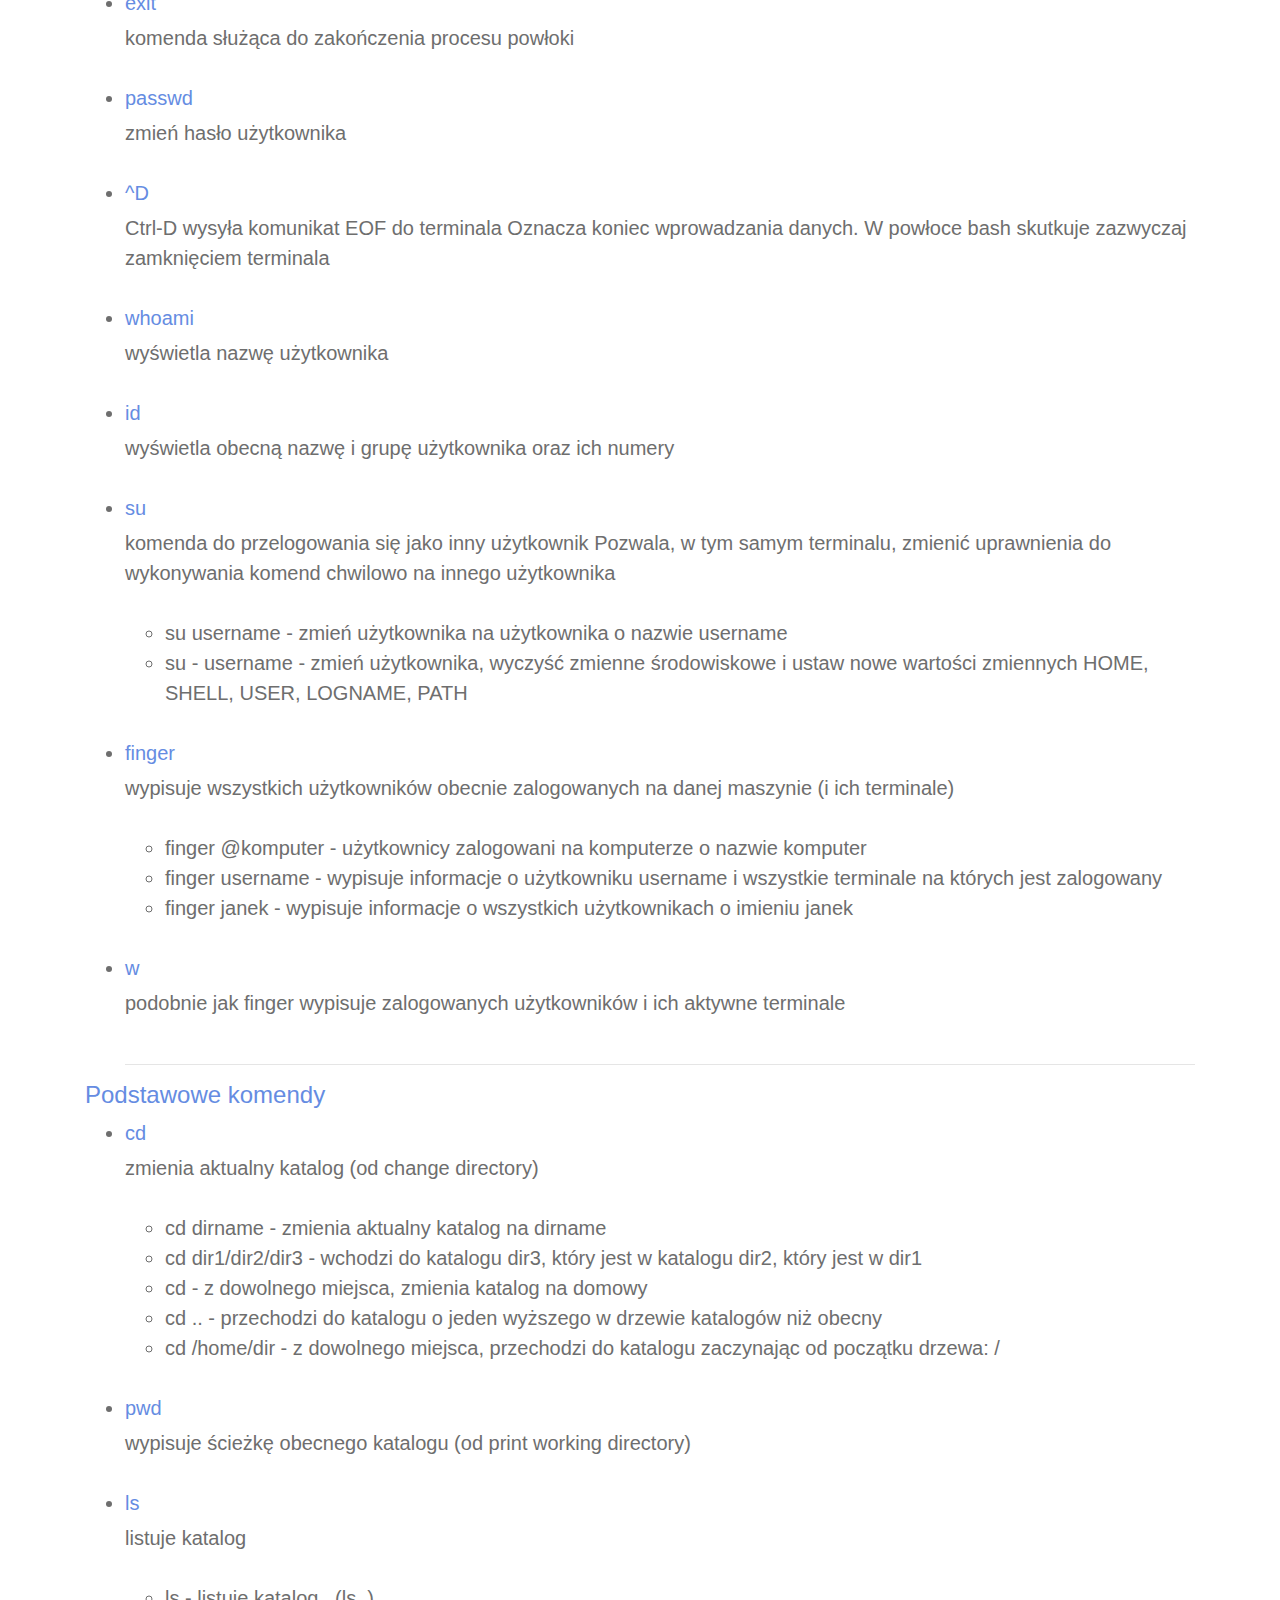
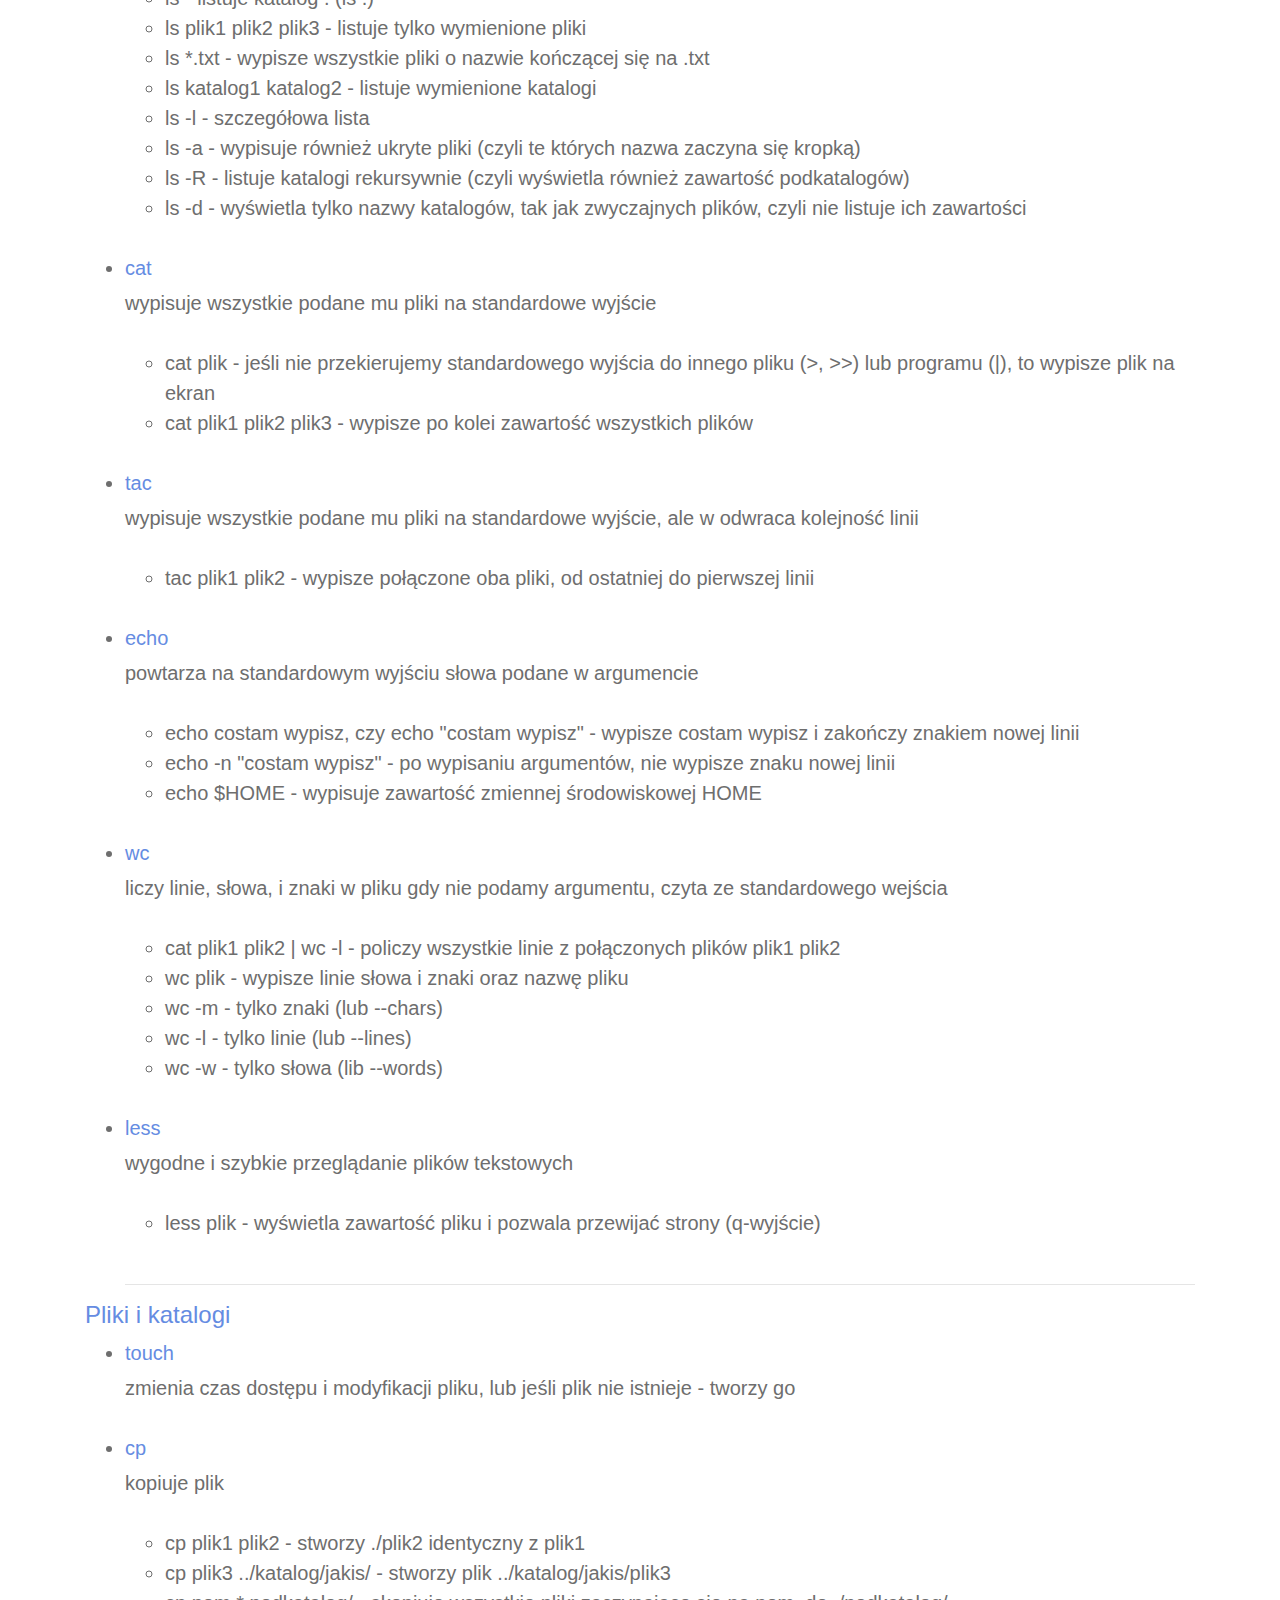
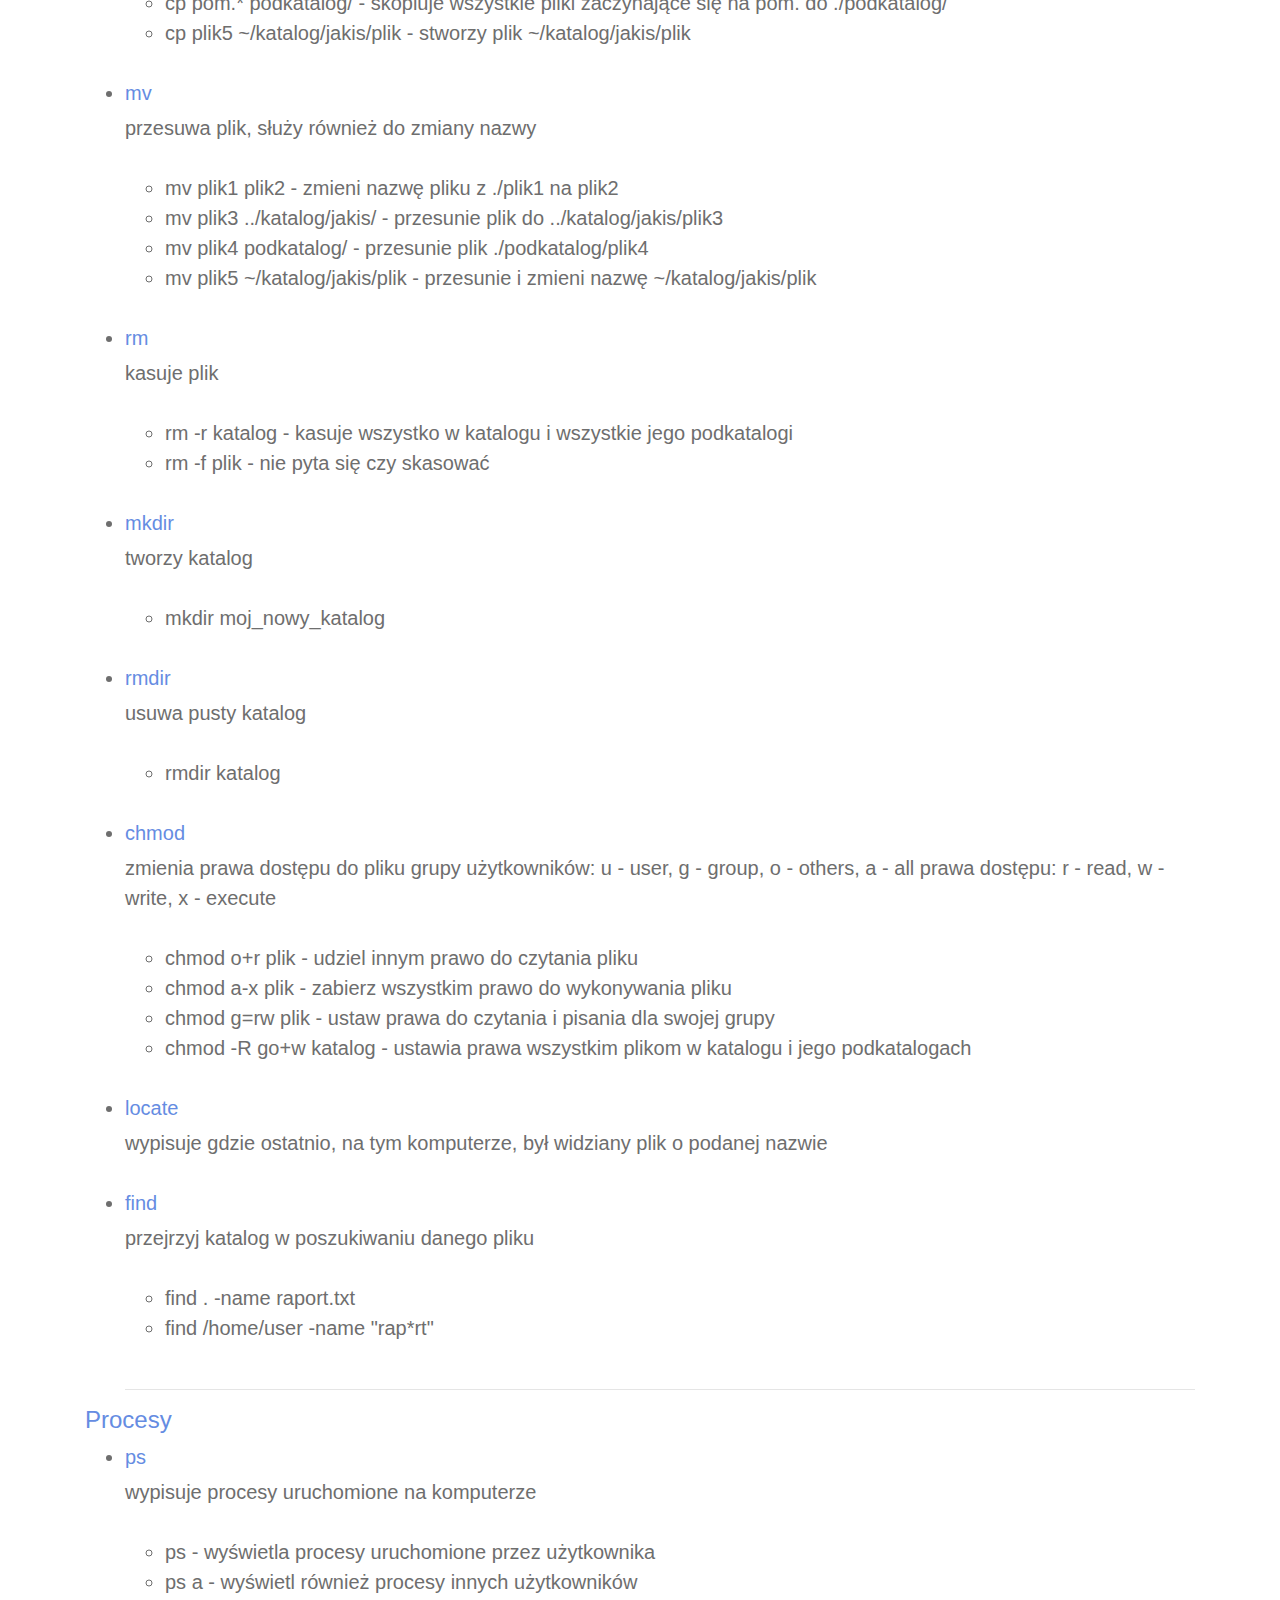
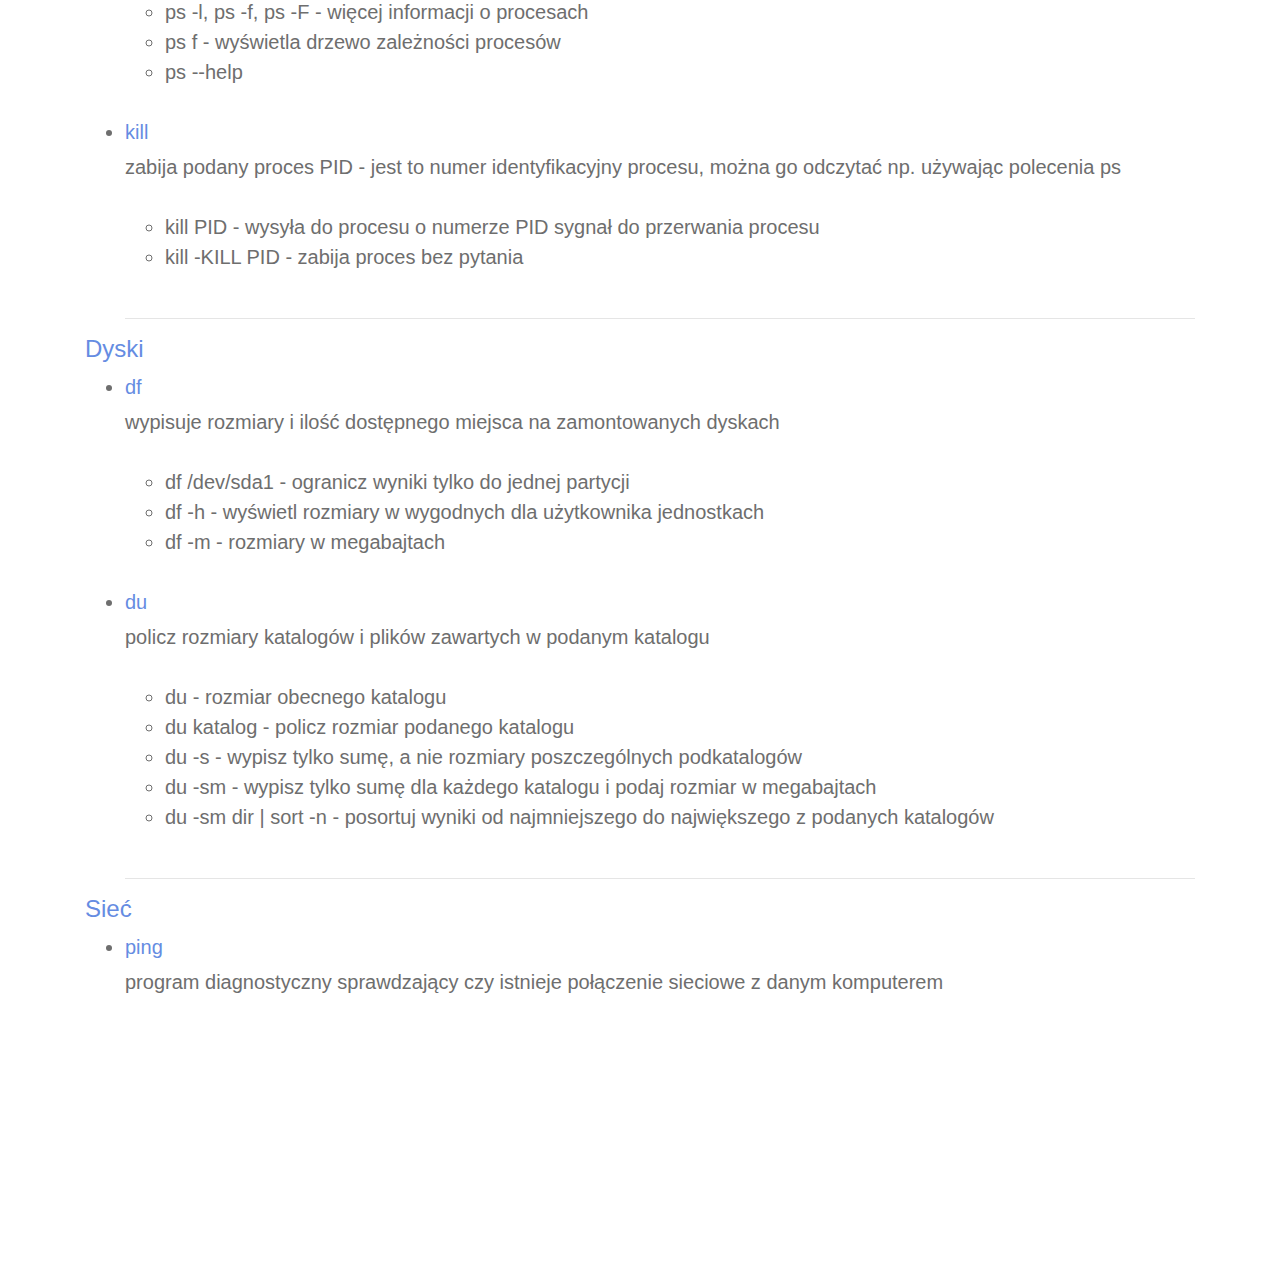
<file: terminal.html>
<!DOCTYPE html>
<html lang="pl">

<head>
	<title>Wszystko o Linux'ie</title>
	<!--[if gte IE 9]
		<style type="text/css">.gradient {filter: none;}</style>
		<![endif]-->
	<!--[if lt IE 9]>
		<script src="https://cdnjs.cloudflare.com/ajax/libs/html5shiv/3.7.3/html5shiv.min.js"></script>
		<![endif]-->
	<meta charset="utf-8">
	<meta name="viewport" content="width=device-width, initial-scale=1, shrink-to-fit=no">
	<meta name="author" content="Kacper Gajda">
	<meta name="description" content="Strona poświęcona GNU/Linux">
	<meta name="keywords"
		content="Linux, GNU, Otwarte oprogramowanie, system operacyjny, GNU/Linux, Dystrybucje Linuksa, Linus Torvalds, Xfce, GNOME, KDE, Tiling, środowisko graficzne, Terminal, UNIX, Oprogramowanie, menedżer okien, X Window System, GTK+, GDK">
	<meta http-equiv="X-UA-Compatible" content="IE=edge">
	<!-- Bootstrap CSS -->
	<link rel="stylesheet" href="css/bootstrap.css">
	<link rel="stylesheet" href="fontello/fontello.css" type="text/css" />
	<link rel="stylesheet" href="style.css" type="text/css" />
	<link rel="icon" href="iconfinder_Terminal_566022.png" type="image/png">
	<script src="https://ajax.googleapis.com/ajax/libs/jquery/2.2.0/jquery.min.js"></script>
	<script src="jquery.scrollTo.min.js"></script>
	<script>
		jQuery(function ($) {
			$.scrollTo(0);

			$('.scrollup').click(function () {
				$.scrollTo($('body'), 1500);
			});
		});
	</script>
</head>

<body>
	<div>
		<nav class="navbar navbar-expand-lg navbar-light fixed-top" id="mainNav">
			<div class="container">
				<a class="navbar-brand" href="index.html">
					<img src="iconfinder_Terminal_566022.png" width="50" height="50"
						class="Icon d-inline-block mr-1 align-bottom" alt="Terminal" style="margin-top: 20px;" />
				</a>
				<button class="navbar-toggler navbar-toggler-right" type="button" data-toggle="collapse"
					data-target="#navbarResponsive" aria-controls="navbarResponsive" aria-expanded="false"
					aria-label="Toggle navigation">Menu<i class="fas fa-bars"></i></button>
				<div style="margin-right: 20%;" class="collapse navbar-collapse" id="navbarResponsive">
					<ul class="navbar-nav ml-auto">
						<li class="nav-item"><a class="nav-link" href="index.html">Home</a></li>
						<li class="nav-item"><a class="nav-link" href="dystrybucje.html">Dystrybucje</a></li>
						<li class="nav-item"><a class="nav-link" href="terminal.html">Terminal</a></li>
					</ul>
				</div>
			</div>
		</nav>
		<!-- Page Header -->
		<header class="masthead">
			<div class="container">
				<div class="row">
					<div class="col-lg-8 col-md-10 mx-auto">
						<div class="site-heading">
							<br />
							<h1 style="margin-right: 25%;">Terminal</h1>
							<br />
						</div>
					</div>
				</div>
			</div>
		</header>
		<div class="container">
			<a href="#" class="Icon scrollup"></a>
			<div class="columns">
				<div class="column">
					<a href="index.html">
						<img class="Icon col-lg-7 col-md-10" src="iconfinder_desktop_1287529.png" title="Home" />
					</a>
				</div>
				<div class="column">
					<a href="terminal.html">
						<img class="Icon col-lg-7 col-md-10" src="iconfinder_gksu-root-terminal_3246759.png"
							title="Terminal" alt="Terminal" />
					</a>
				</div>
				<div class="column">
					<a href="dystrybucje.html">
						<img class="Icon col-lg-7 col-md-10" src="iconfinder_download_1055068.png" title="Dystrybucje"
							alt="Dystrybucje" />
					</a>
				</div>
			</div>
		</div>
		<div class="container">
			<h2>
				Kilka słów o Terminalu
			</h2>
			<article>
				<p>
					W systemach Unix oraz w systemach uniksopodobnych polecenia są często programami uruchamianymi z
					wiersza poleceń powłoki systemowej. Często różne powłoki mają dodatkowo wbudowane własne
					implementacje niektórych poleceń; np. zawierają wersję polecenia dostępnego jako /bin/echo. To,
					która wersja polecenia będzie wykonana domyślnie zależy od tego, która powłoka jest używana oraz od
					konfiguracji systemu.
				</p>
				<br />
			</article>
			<article>
				<figure>
					<img class="col-md-6 col-lg-6" src="terminal.png" align="right" />
				</figure>
			</article>
			<article>
				<h2>
					Pomoc
				</h2>
				<ul>
					<li>
						<h3>
							man
						</h3>wyświetla stronę manuala dla polecenia
					</li>
					<br />
					<li>
						<h3>
							help
						</h3>każdy program ma opcję --help lub -h, która wyświetla krótką pomoc.
						<ul>
							<li>
								cp --help - wyświetla pomoc dotyczącą kopiowania
							</li>
						</ul>
					</li>
				</ul>
				<br />
				<hr />
				<h2>
					Logowanie
				</h2>
				<ul>
					<li>
						<h3>
							logout
						</h3>komenda służąca do wylogowania się z terminala
					</li>
					<br />
					<li>
						<h3>
							exit
						</h3>komenda służąca do zakończenia procesu powłoki
					</li>
					<br />
					<li>
						<h3>
							passwd
						</h3>zmień hasło użytkownika
					</li>
					<br />
					<li>
						<h3>
							^D
						</h3>Ctrl-D wysyła komunikat EOF do terminala Oznacza koniec wprowadzania danych. W powłoce bash
						skutkuje zazwyczaj zamknięciem terminala
					</li>
					<br />
					<li>
						<h3>
							whoami
						</h3>wyświetla nazwę użytkownika
					</li>
					<br />
					<li>
						<h3>
							id
						</h3>wyświetla obecną nazwę i grupę użytkownika oraz ich numery
					</li>
					<br />
					<li>
						<h3>
							su
						</h3>komenda do przelogowania się jako inny użytkownik Pozwala, w tym samym terminalu,
						zmienić uprawnienia do wykonywania komend chwilowo na innego użytkownika
						<ul>
							<br />
							<li>
								su username - zmień użytkownika na użytkownika o nazwie username
							</li>
							<li>
								su - username - zmień użytkownika, wyczyść zmienne środowiskowe i ustaw nowe wartości
								zmiennych HOME, SHELL, USER, LOGNAME, PATH
							</li>
						</ul>
					</li>
					<br />
					<li>
						<h3>
							finger
						</h3>wypisuje wszystkich użytkowników obecnie zalogowanych na danej maszynie (i ich
						terminale)
						<ul>
							<br />
							<li>
								finger @komputer - użytkownicy zalogowani na komputerze o nazwie komputer
							</li>
							<li>
								finger username - wypisuje informacje o użytkowniku username i wszystkie terminale na
								których jest zalogowany
							</li>
							<li>
								finger janek - wypisuje informacje o wszystkich użytkownikach o imieniu janek
							</li>
						</ul>
					</li>
					<br />
					<li>
						<h3>
							w
						</h3>podobnie jak finger wypisuje zalogowanych użytkowników i ich aktywne terminale
					</li>
					<br />
					<hr />
				</ul>
				<h2>
					Podstawowe komendy
				</h2>
				<ul>
					<li>
						<h3>
							cd
						</h3>zmienia aktualny katalog (od change directory)
						<ul>
							<br />
							<li>
								cd dirname - zmienia aktualny katalog na dirname
							</li>
							<li>
								cd dir1/dir2/dir3 - wchodzi do katalogu dir3, który jest w katalogu dir2, który jest
								w dir1
							</li>
							<li>
								cd - z dowolnego miejsca, zmienia katalog na domowy
							</li>
							<li>
								cd .. - przechodzi do katalogu o jeden wyższego w drzewie katalogów niż obecny
							</li>
							<li>
								cd /home/dir - z dowolnego miejsca, przechodzi do katalogu zaczynając od początku
								drzewa: /
							</li>
						</ul>
					</li>
					<br />
					<li>
						<h3>
							pwd
						</h3>wypisuje ścieżkę obecnego katalogu (od print working directory)
					</li>
					<br />
					<li>
						<h3>
							ls
						</h3>listuje katalog
						<ul>
							<br />
							<li>
								ls - listuje katalog . (ls .)
							</li>
							<li>
								ls plik1 plik2 plik3 - listuje tylko wymienione pliki
							</li>
							<li>
								ls *.txt - wypisze wszystkie pliki o nazwie kończącej się na .txt
							</li>
							<li>
								ls katalog1 katalog2 - listuje wymienione katalogi
							</li>
							<li>
								ls -l - szczegółowa lista
							</li>
							<li>
								ls -a - wypisuje również ukryte pliki (czyli te których nazwa zaczyna się kropką)
							</li>
							<li>
								ls -R - listuje katalogi rekursywnie (czyli wyświetla również zawartość podkatalogów)
							</li>
							<li>
								ls -d - wyświetla tylko nazwy katalogów, tak jak zwyczajnych plików, czyli nie listuje
								ich zawartości
							</li>
						</ul>
					</li>
					<br />
					<li>
						<h3>
							cat
						</h3>wypisuje wszystkie podane mu pliki na standardowe wyjście
						<ul>
							<br />
							<li>
								cat plik - jeśli nie przekierujemy standardowego wyjścia do innego pliku (>, >>) lub
								programu (|), to wypisze plik na ekran
							</li>
							<li>
								cat plik1 plik2 plik3 - wypisze po kolei zawartość wszystkich plików
							</li>
						</ul>
					</li>
					<br />
					<li>
						<h3>
							tac
						</h3>wypisuje wszystkie podane mu pliki na standardowe wyjście, ale w odwraca kolejność linii
						<ul>
							<br />
							<li>
								tac plik1 plik2 - wypisze połączone oba pliki, od ostatniej do pierwszej linii
							</li>
						</ul>
					</li>
					<br />
					<li>
						<h3>
							echo
						</h3>powtarza na standardowym wyjściu słowa podane w argumencie
						<ul>
							<br />
							<li>
								echo costam wypisz, czy echo "costam wypisz" - wypisze costam wypisz i zakończy
								znakiem nowej linii
							</li>
							<li>
								echo -n "costam wypisz" - po wypisaniu argumentów, nie wypisze znaku nowej linii
							</li>
							<li>
								echo $HOME - wypisuje zawartość zmiennej środowiskowej HOME
							</li>
						</ul>
					</li>
					<br />
					<li>
						<h3>
							wc
						</h3>liczy linie, słowa, i znaki w pliku gdy nie podamy argumentu, czyta ze standardowego
						wejścia
						<ul>
							<br />
							<li>
								cat plik1 plik2 | wc -l - policzy wszystkie linie z połączonych plików plik1 plik2
							</li>
							<li>
								wc plik - wypisze linie słowa i znaki oraz nazwę pliku
							</li>
							<li>
								wc -m - tylko znaki (lub --chars)
							</li>
							<li>
								wc -l - tylko linie (lub --lines)
							</li>
							<li>
								wc -w - tylko słowa (lib --words)
							</li>
						</ul>
					</li>
					<br />
					<li>
						<h3>
							less
						</h3>wygodne i szybkie przeglądanie plików tekstowych
						<ul>
							<br />
							<li>
								less plik - wyświetla zawartość pliku i pozwala przewijać strony (q-wyjście)
							</li>
						</ul>
					</li>
					<br />
					<hr />
				</ul>
				<h2>
					Pliki i katalogi
				</h2>
				<ul>
					<li>
						<h3>
							touch
						</h3>zmienia czas dostępu i modyfikacji pliku, lub jeśli plik nie istnieje - tworzy go
					</li>
					<br />
					<li>
						<h3>
							cp
						</h3>kopiuje plik
						<ul>
							<br />
							<li>
								cp plik1 plik2 - stworzy ./plik2 identyczny z plik1
							</li>
							<li>
								cp plik3 ../katalog/jakis/ - stworzy plik ../katalog/jakis/plik3
							</li>
							<li>
								cp pom.* podkatalog/ - skopiuje wszystkie pliki zaczynające się na pom. do
								./podkatalog/
							</li>
							<li>
								cp plik5 ~/katalog/jakis/plik - stworzy plik ~/katalog/jakis/plik
							</li>
						</ul>
					</li>
					<br />
					<li>
						<h3>
							mv
						</h3>przesuwa plik, służy również do zmiany nazwy
						<ul>
							<br />
							<li>
								mv plik1 plik2 - zmieni nazwę pliku z ./plik1 na plik2
							</li>
							<li>
								mv plik3 ../katalog/jakis/ - przesunie plik do ../katalog/jakis/plik3
							</li>
							<li>
								mv plik4 podkatalog/ - przesunie plik ./podkatalog/plik4
							</li>
							<li>
								mv plik5 ~/katalog/jakis/plik - przesunie i zmieni nazwę ~/katalog/jakis/plik
							</li>
						</ul>
					</li>
					<br />
					<li>
						<h3>
							rm
						</h3>kasuje plik
						<ul>
							<br />
							<li>
								rm -r katalog - kasuje wszystko w katalogu i wszystkie jego podkatalogi
							</li>
							<li>
								rm -f plik - nie pyta się czy skasować
							</li>
						</ul>
					</li>
					<br />
					<li>
						<h3>
							mkdir
						</h3>tworzy katalog
						<ul>
							<br />
							<li>
								mkdir moj_nowy_katalog
							</li>
						</ul>
					</li>
					<br />
					<li>
						<h3>
							rmdir
						</h3>usuwa pusty katalog
						<ul>
							<br />
							<li>
								rmdir katalog
							</li>
						</ul>
					</li>
					<br />
					<li>
						<h3>
							chmod
						</h3>zmienia prawa dostępu do pliku grupy użytkowników: u - user, g - group, o - others, a -
						all prawa dostępu: r - read, w - write, x - execute
						<ul>
							<br />
							<li>
								chmod o+r plik - udziel innym prawo do czytania pliku
							</li>
							<li>
								chmod a-x plik - zabierz wszystkim prawo do wykonywania pliku
							</li>
							<li>
								chmod g=rw plik - ustaw prawa do czytania i pisania dla swojej grupy
							</li>
							<li>
								chmod -R go+w katalog - ustawia prawa wszystkim plikom w katalogu i jego podkatalogach
							</li>
						</ul>
					</li>
					<br />
					<li>
						<h3>
							locate
						</h3>wypisuje gdzie ostatnio, na tym komputerze, był widziany plik o podanej nazwie
					</li>
					<br />
					<li>
						<h3>
							find
						</h3>przejrzyj katalog w poszukiwaniu danego pliku
						<ul>
							<br />
							<li>
								find . -name raport.txt
							</li>
							<li>
								find /home/user -name "rap*rt"
							</li>
						</ul>
					</li>
					<br />
					<hr />
				</ul>
				<h2>
					Procesy
				</h2>
				<ul>
					<li>
						<h3>
							ps
						</h3>wypisuje procesy uruchomione na komputerze
						<ul>
							<br />
							<li>
								ps - wyświetla procesy uruchomione przez użytkownika
							</li>
							<li>
								ps a - wyświetl również procesy innych użytkowników
							</li>
							<li>
								ps -l, ps -f, ps -F - więcej informacji o procesach
							</li>
							<li>
								ps f - wyświetla drzewo zależności procesów
							</li>
							<li>
								ps --help
							</li>
						</ul>
					</li>
					<br />
					<li>
						<h3>
							kill
						</h3>zabija podany proces PID - jest to numer identyfikacyjny procesu, można go odczytać np.
						używając polecenia ps
						<ul>
							<br />
							<li>
								kill PID - wysyła do procesu o numerze PID sygnał do przerwania procesu
							</li>
							<li>
								kill -KILL PID - zabija proces bez pytania
							</li>
						</ul>
					</li>
					<br />
					<hr />
				</ul>
				<h2>
					Dyski
				</h2>
				<ul>
					<li>
						<h3>
							df
						</h3>wypisuje rozmiary i ilość dostępnego miejsca na zamontowanych dyskach
						<ul>
							<br />
							<li>
								df /dev/sda1 - ogranicz wyniki tylko do jednej partycji
							</li>
							<li>
								df -h - wyświetl rozmiary w wygodnych dla użytkownika jednostkach
							</li>
							<li>
								df -m - rozmiary w megabajtach
							</li>
						</ul>
					</li>
					<br />
					<li>
						<h3>
							du
						</h3>policz rozmiary katalogów i plików zawartych w podanym katalogu
						<ul>
							<br />
							<li>
								du - rozmiar obecnego katalogu
							</li>
							<li>
								du katalog - policz rozmiar podanego katalogu
							</li>
							<li>
								du -s - wypisz tylko sumę, a nie rozmiary poszczególnych podkatalogów
							</li>
							<li>
								du -sm - wypisz tylko sumę dla każdego katalogu i podaj rozmiar w megabajtach
							</li>
							<li>
								du -sm dir | sort -n - posortuj wyniki od najmniejszego do największego z podanych
								katalogów
							</li>
						</ul>
					</li>
					<br />
					<hr />
				</ul>
				<h2>
					Sieć
				</h2>
				<ul>
					<li>
						<h3>
							ping
						</h3>program diagnostyczny sprawdzający czy istnieje połączenie sieciowe z danym komputerem
						<br />
						<br />
					</li>
				</ul>
			</article>
		</div>
	</div>
	<footer class="footer text-center">
		<div class="container">
			<div class="row">
				<div class="col-md-5">
					<span class="copyright">© 2020 All rights reserved.</span>
				</div>
				<div class="col-md-7">
					<ul class="list-inline text-center">
						<li class="Icon list-inline-item">
							<a target="_blank" href="https://twitter.com/?lang=pl">
								<i class="icon-twitter-circled"></i>
							</a>
						</li>
						<li class="Icon list-inline-item">
							<a target="_blank" href="https://pl-pl.facebook.com/">
								<i class="icon-facebook-circled"></i>
							</a>
						</li>
						<li class="Icon list-inline-item">
							<a target="_blank" href="https://github.com/BoLubie808/BoLubie808.github.io.git">
								<i class="icon-github-circled-alt2"></i>
							</a>
						</li>
					</ul>
				</div>
			</div>
		</div>
	</footer>
	<!-- Optional Bootstrap JavaScript -->
	<!-- jQuery first, then Popper.js, then Bootstrap JS -->
	<script src="https://code.jquery.com/jquery-3.4.1.slim.min.js"
		integrity="sha384-J6qa4849blE2+poT4WnyKhv5vZF5SrPo0iEjwBvKU7imGFAV0wwj1yYfoRSJoZ+n"
		crossorigin="anonymous"></script>
	<script src="https://cdn.jsdelivr.net/npm/popper.js@1.16.0/dist/umd/popper.min.js"
		integrity="sha384-Q6E9RHvbIyZFJoft+2mJbHaEWldlvI9IOYy5n3zV9zzTtmI3UksdQRVvoxMfooAo"
		crossorigin="anonymous"></script>
	<script src="https://stackpath.bootstrapcdn.com/bootstrap/4.4.1/js/bootstrap.min.js"
		integrity="sha384-wfSDF2E50Y2D1uUdj0O3uMBJnjuUD4Ih7YwaYd1iqfktj0Uod8GCExl3Og8ifwB6"
		crossorigin="anonymous"></script>
	<script src="js/bootstrap.min.js"></script>
</body>

</html>
</file>
<file: fontello/fontello.css>
@font-face {
  font-family: 'fontello';
  src: url('../font/fontello.eot?67239219');
  src: url('../font/fontello.eot?67239219#iefix') format('embedded-opentype'),
       url('../font/fontello.woff2?67239219') format('woff2'),
       url('../font/fontello.woff?67239219') format('woff'),
       url('../font/fontello.ttf?67239219') format('truetype'),
       url('../font/fontello.svg?67239219#fontello') format('svg');
  font-weight: normal;
  font-style: normal;
}
/* Chrome hack: SVG is rendered more smooth in Windozze. 100% magic, uncomment if you need it. */
/* Note, that will break hinting! In other OS-es font will be not as sharp as it could be */
/*
@media screen and (-webkit-min-device-pixel-ratio:0) {
  @font-face {
    font-family: 'fontello';
    src: url('../font/fontello.svg?67239219#fontello') format('svg');
  }
}
*/

 [class^="icon-"]:before, [class*=" icon-"]:before {
  font-family: "fontello";
  font-style: normal;
  font-weight: normal;
  speak: none;

  display: inline-block;
  text-decoration: inherit;
  width: 1em;
  margin-right: .2em;
  text-align: center;
  /* opacity: .8; */

  /* For safety - reset parent styles, that can break glyph codes*/
  font-variant: normal;
  text-transform: none;

  /* fix buttons height, for twitter bootstrap */
  line-height: 1em;

  /* Animation center compensation - margins should be symmetric */
  /* remove if not needed */
  margin-left: .2em;

  /* you can be more comfortable with increased icons size */
  /* font-size: 120%; */

  /* Font smoothing. That was taken from TWBS */
  -webkit-font-smoothing: antialiased;
  -moz-osx-font-smoothing: grayscale;

  /* Uncomment for 3D effect */
  /* text-shadow: 1px 1px 1px rgba(127, 127, 127, 0.3); */
}

.icon-search:before { content: '\e800'; color: #000000;font-size: 330%; } /* '' */
.icon-quote-left:before { content: '\e801'; font-size: 20px; color: #658ce2; } /* '' */
.icon-quote-right:before { content: '\e802'; font-size: 20px; color: #658ce2; } /* '' */
.icon-facebook-circled:before { content: '\e803'; font-size: 330%; margin: 15px; } /* '' */
.icon-twitter-circled:before { content: '\e804'; font-size: 330%; margin: 15px; } /* '' */
.icon-github-circled-alt2:before { content: '\f056'; font-size: 330%; margin: 15px; } /* '' */
</file>
<file: style.css>
body {
  font: 20px/1.5 'Lato', 'Helvetica Neue', Helvetica, Arial, sans-serif;
  color: #6e6e6e;
  font-weight: 400;
}

p {
  line-height: 1.5em;
  margin-top: 15px;
  color: #6e6e6e;
}

p a {
  text-decoration: none;
}

h1 {
  padding-top: 20px;
}

h2, h3 {
  color: #658ce2;
}

a h2 {
  color: #6e6e6e;
}

a {
  color: #ffffff;
  transition: .4s ease-in-out;
}

.columns {
  display: inline;
  text-align: center;
}

.column {
  width: 33.3%;
  float: right;
  padding-bottom: 40px;
}

::-moz-selection {
  color: #fff;
  background: #658ce2;
  text-shadow: none;
}

::selection {
  color: #fff;
  background: #658ce2;
  text-shadow: none;
}

::-webkit-scrollbar {
  width: 10px;
}

::-webkit-scrollbar-thumb {
  background-color: #2a2b6b;
}

::-webkit-scrollbar-thumb:hover {
  background-color: #2a2b6b;
}

::-webkit-scrollbar-thumb:window-inactive {
  background-color: #2a2b6b;
}

img::-moz-selection {
  color: #fff;
  background: transparent;
}

img::selection {
  color: #fff;
  background: transparent;
}

img::-moz-selection {
  color: #fff;
  background: transparent;
}

img {
  margin-bottom: 20px;
}

#mainNav {
  position: absolute;
  border-bottom: 1px solid #e9ecef;
  background-color: white;
  font-family: 'Open Sans', 'Helvetica Neue', Helvetica, Arial, sans-serif;
}

#mainNav .navbar-brand {
  font-weight: 800;
  color: #343a40;
}

#mainNav .navbar-toggler {
  font-size: 12px;
  font-weight: 800;
  padding: 13px;
  text-transform: uppercase;
  background-color: rgba(255, 255, 255, .9);
}

#mainNav .navbar-nav>li.nav-item>a {
  font-size: 12px;
  font-weight: 800;
  letter-spacing: 1px;
  text-transform: uppercase;
}

@media only screen and (min-width: 992px) {
  #mainNav {
    border-bottom: 1px solid transparent;
    background: transparent;
  }

  #mainNav .navbar-brand {
    padding: 10px 20px;
    color: rgba(255, 255, 255, .8);
  }

  #mainNav .navbar-brand:focus,
  #mainNav .navbar-brand:hover {
    color: rgba(255, 255, 255, .8);
  }

  #mainNav .navbar-nav>li.nav-item>a {
    padding: 10px 20px;
    color: #fff;
  }

  #mainNav .navbar-nav>li.nav-item>a:focus,
  #mainNav .navbar-nav>li.nav-item>a:hover {
    color: rgba(255, 255, 255, .5);
  }
}

@media only screen and (min-width: 992px) {
  #mainNav {
    transition: background-color .2s;
    /* Force Hardware Acceleration in WebKit */
    transform: translate3d(0, 0, 0);
  }

  #mainNav.is-fixed {
    /* when the user scrolls down, we hide the header right above the viewport */
    position: fixed;
    top: -67px;
    transition: transform .2s;
    border-bottom: 1px solid white;
    background-color: rgba(255, 255, 255, .9);
  }

  #mainNav.is-fixed .navbar-brand {
    color: #212529;
  }

  #mainNav.is-fixed .navbar-brand:focus,
  #mainNav.is-fixed .navbar-brand:hover {
    color: #658ce2;
  }

  #mainNav.is-fixed .navbar-nav>li.nav-item>a {
    color: #212529;
  }

  #mainNav.is-fixed .navbar-nav>li.nav-item>a:focus,
  #mainNav.is-fixed .navbar-nav>li.nav-item>a:hover {
    color: #658ce2;
  }

  #mainNav.is-visible {
    /* if the user changes the scrolling direction, we show the header */
    transform: translate3d(0, 100%, 0);
  }
}

header.masthead {
  margin-bottom: 65px;
  background: no-repeat;
  position: relative;
  background-attachment: fixed;
  background-size: cover;
  background-position: center;
  background-image: url(—Pngtree—hd\ box\ abstract\ background_524031.jpg);
  /* https://pngtree.com/free-backgrounds" free background photos from pngtree.com */
}


header.masthead .page-heading,
header.masthead .post-heading,
header.masthead .site-heading {
  padding: 200px 0 150px;
  color: #fff;
}

@media only screen and (min-width: 768px) {

  header.masthead .page-heading,
  header.masthead .post-heading,
  header.masthead .site-heading {
    padding: 200px 0;
  }
}

header.masthead .page-heading,
header.masthead .site-heading {
  text-align: center;
}

header.masthead .page-heading h1,
header.masthead .site-heading h1 {
  font-size: 50px;
  margin-top: 0;
}

header.masthead .page-heading .subheading,
header.masthead .site-heading .subheading {
  font-size: 24px;
  font-weight: 300;
  line-height: 1.1;
  display: block;
  margin: 10px 0 0;
  font-family: 'Open Sans', 'Helvetica Neue', Helvetica, Arial, sans-serif;
}

@media only screen and (min-width: 768px) {

  header.masthead .page-heading h1,
  header.masthead .site-heading h1 {
    font-size: 80px;
  }
}

header.masthead .post-heading h1 {
  font-size: 35px;
}

header.masthead .post-heading .meta,
header.masthead .post-heading .subheading {
  line-height: 1.1;
  display: block;
}

header.masthead .post-heading .subheading {
  font-size: 24px;
  font-weight: 600;
  margin: 10px 0 30px;
  font-family: 'Open Sans', 'Helvetica Neue', Helvetica, Arial, sans-serif;
}

header.masthead .post-heading .meta {
  font-size: 20px;
  font-weight: 300;
  font-style: italic;
  font-family: 'Lora', 'Times New Roman', serif;
}

header.masthead .post-heading .meta a {
  color: #fff;
}

@media only screen and (min-width: 768px) {
  header.masthead .post-heading h1 {
    font-size: 55px;
  }

  header.masthead .post-heading .subheading {
    font-size: 30px;
  }
}

@media only screen and (min-width: 576px) {
  .distrosimg {
    float: right;
  }
}

footer {
  padding: 70px 0 50px;
  background: no-repeat;
  position: relative;
  background-attachment: fixed;
  background-size: cover;
  background-position: center;
  background-image: url(—Pngtree—hd\ box\ abstract\ background_524031.jpg);
  /* https://pngtree.com/free-backgrounds" free background photos from pngtree.com */
}

footer .list-inline {
  margin: 0;
  padding: 0;
}

footer {
  line-height: 90px;
  color: #FFF;
}

footer .footer-menu li a {
  color: #FFF;
  text-decoration: none;
}

.distros img {
  margin-right: 15px;
  transition: .4s ease-in-out;
}

.Icon {
  transition: .4s ease-in-out;
}

.Icon:hover {
  transform: scale(1.2);
}

.scrollup {
  width: 48px;
  height: 48px;
  background-image: url("iconfinder_arrow-up-01_186407.png");
  position: fixed;
  right: 10px;
  bottom: 10px;
  opacity: .8;
  background-repeat: no-repeat;
  z-index: 2;
}

.scrollup:hover {
  opacity: .4;
}

:root {
  box-sizing: border-box;
}

.gui {
  transition: ease-in-out 0.4s;
}

.gui:hover {
  opacity: 0.6;
}
</file>
